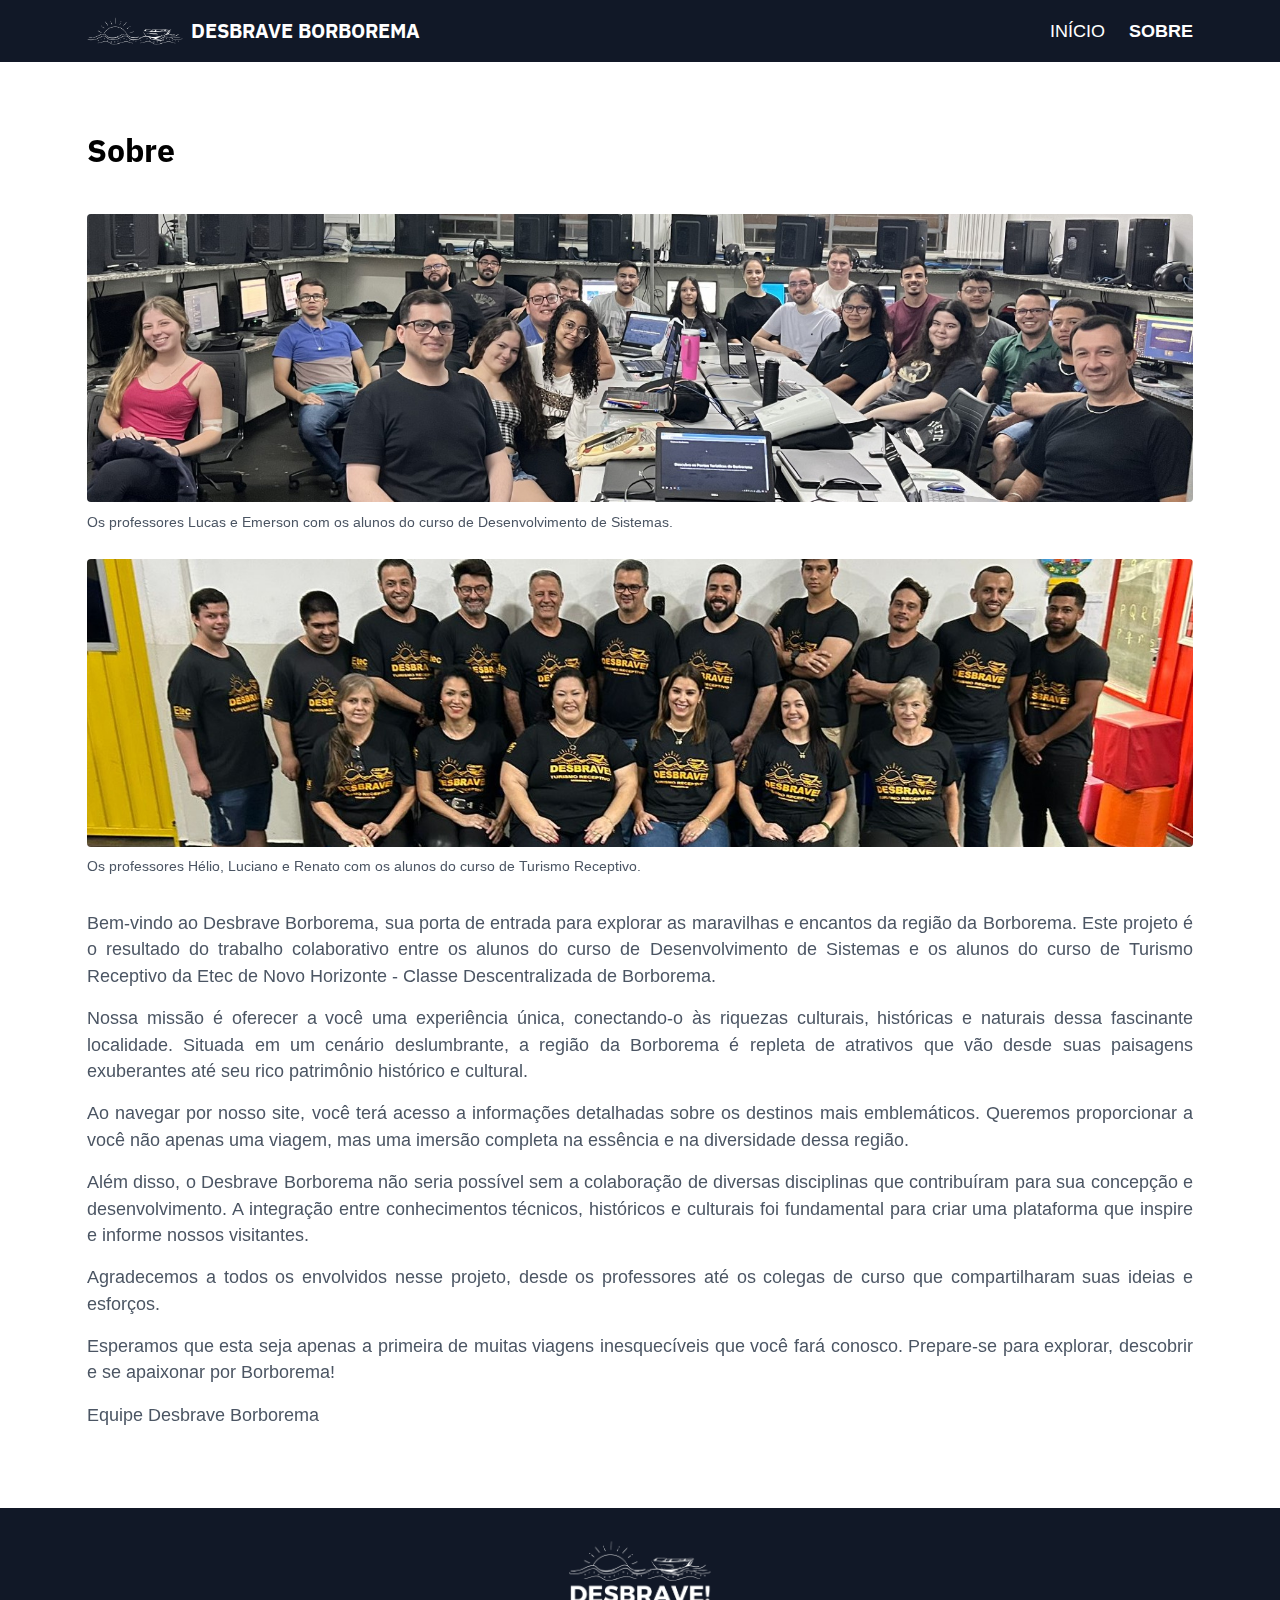
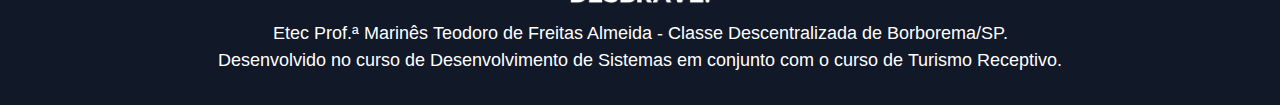
<file: sobre.html>
<!DOCTYPE html>
<html lang="pt-br">

<head>
    <meta charset="UTF-8">
    <meta name="viewport" content="width=device-width, initial-scale=1" />

    <!-- Google tag (gtag.js) -->
    <script async src="https://www.googletagmanager.com/gtag/js?id=G-XNPGBX7PY0"></script>
    <script>
        window.dataLayer = window.dataLayer || [];
        function gtag() { dataLayer.push(arguments); }
        gtag('js', new Date());

        gtag('config', 'G-XNPGBX7PY0');
    </script>

    <link rel="preconnect" href="https://fonts.googleapis.com">
    <link rel="preconnect" href="https://fonts.gstatic.com" crossorigin>
    <link
        href="https://fonts.googleapis.com/css2?family=IBM+Plex+Sans:ital,wght@0,100;0,200;0,300;0,400;0,500;0,600;0,700;1,100;1,200;1,300;1,400;1,500;1,600;1,700&display=swap"
        rel="stylesheet">
    <link href="https://fonts.googleapis.com/css2?family=Arimo:ital,wght@0,400..700;1,400..700&display=swap"
        rel="stylesheet">

    <link href="https://unpkg.com/aos@2.3.1/dist/aos.css" rel="stylesheet">
    <script src="https://unpkg.com/aos@2.3.1/dist/aos.js"></script>

    <link rel="icon" href="./favicon.png">
    <link rel="stylesheet" href="estilos.css">
    <title>Desbrave Borborema - Sobre</title>
</head>

<body>
    <header>
        <div class="box-container">
            <div>
                <a href="/">
                    <img id="isotipo" src="./isotipo.png" alt="Isotipo Desbrave Borborema">
                    <h1>Desbrave Borborema</h1>
                </a>
            </div>
            <nav>
                <a href="/">Início</a>
                <a href="#" class="ativo">Sobre</a>
            </nav>
        </div>
    </header>
    <main class="box-container sobre">
        <div data-aos="fade-up" data-aos-delay="250">
            <h2>Sobre</h2>
            <section>
                <article class="ponto-turistico ponto-turistico-detalhado">
                    <div class="sobre-imagens">
                        <img src="./imagens/alunos.jpg" alt="Alunos Desenvolvimento de Sistemas" data-aos="flip-right"
                            data-aos-delay="250">
                        <span>Os professores Lucas e Emerson com os alunos do curso de Desenvolvimento de
                            Sistemas.</span>
                        <img src="./imagens/turismo.jpg" alt="Alunos Turismo" data-aos="flip-left" data-aos-delay="250">
                        <span>Os professores Hélio, Luciano e Renato com os alunos do curso de Turismo Receptivo.</span>
                    </div>
                    <div>
                        <p>Bem-vindo ao Desbrave Borborema, sua porta de entrada para explorar as maravilhas e encantos
                            da
                            região da Borborema. Este projeto é o resultado do trabalho colaborativo entre os alunos do
                            curso de Desenvolvimento de Sistemas e os alunos do curso de Turismo Receptivo da Etec de
                            Novo Horizonte - Classe Descentralizada de Borborema.</p>
                        <p>Nossa missão é oferecer a você uma experiência única, conectando-o às riquezas culturais,
                            históricas e naturais dessa fascinante localidade. Situada em um cenário deslumbrante, a
                            região
                            da Borborema é repleta de atrativos que vão desde suas paisagens exuberantes até seu rico
                            patrimônio histórico e cultural.</p>
                        <p>Ao navegar por nosso site, você terá acesso a informações detalhadas sobre os destinos mais
                            emblemáticos. Queremos proporcionar a você não apenas uma viagem, mas uma imersão completa
                            na essência e na
                            diversidade dessa região.</p>
                        <p>Além disso, o Desbrave Borborema não seria possível sem a colaboração de diversas disciplinas
                            que
                            contribuíram para sua concepção e desenvolvimento. A integração entre conhecimentos
                            técnicos,
                            históricos e culturais foi fundamental para criar uma plataforma que inspire e informe
                            nossos
                            visitantes.</p>
                        <p>Agradecemos a todos os envolvidos nesse projeto, desde os professores até os colegas de curso
                            que
                            compartilharam suas ideias e esforços. </p>
                        <p>Esperamos que esta seja apenas a primeira de muitas viagens inesquecíveis que você
                            fará conosco. Prepare-se para explorar, descobrir e se apaixonar por Borborema!</p>
                        <p>Equipe Desbrave Borborema</p>
                    </div>
                </article>
            </section>
        </div>
    </main>
    <footer>
        <div class="box-container">
            <a href="#">
                <img id="logotipo" src="../logotipo.png" alt="Logotipo Desbrave Borborema">
            </a>
            <p>Etec Prof.ª Marinês Teodoro de Freitas Almeida - Classe Descentralizada de Borborema/SP.</p>
            <p>Desenvolvido no curso de Desenvolvimento de Sistemas em conjunto com o curso de Turismo Receptivo.</p>
        </div>
    </footer>
</body>

<script>
    AOS.init();
</script>

</html>
</file>
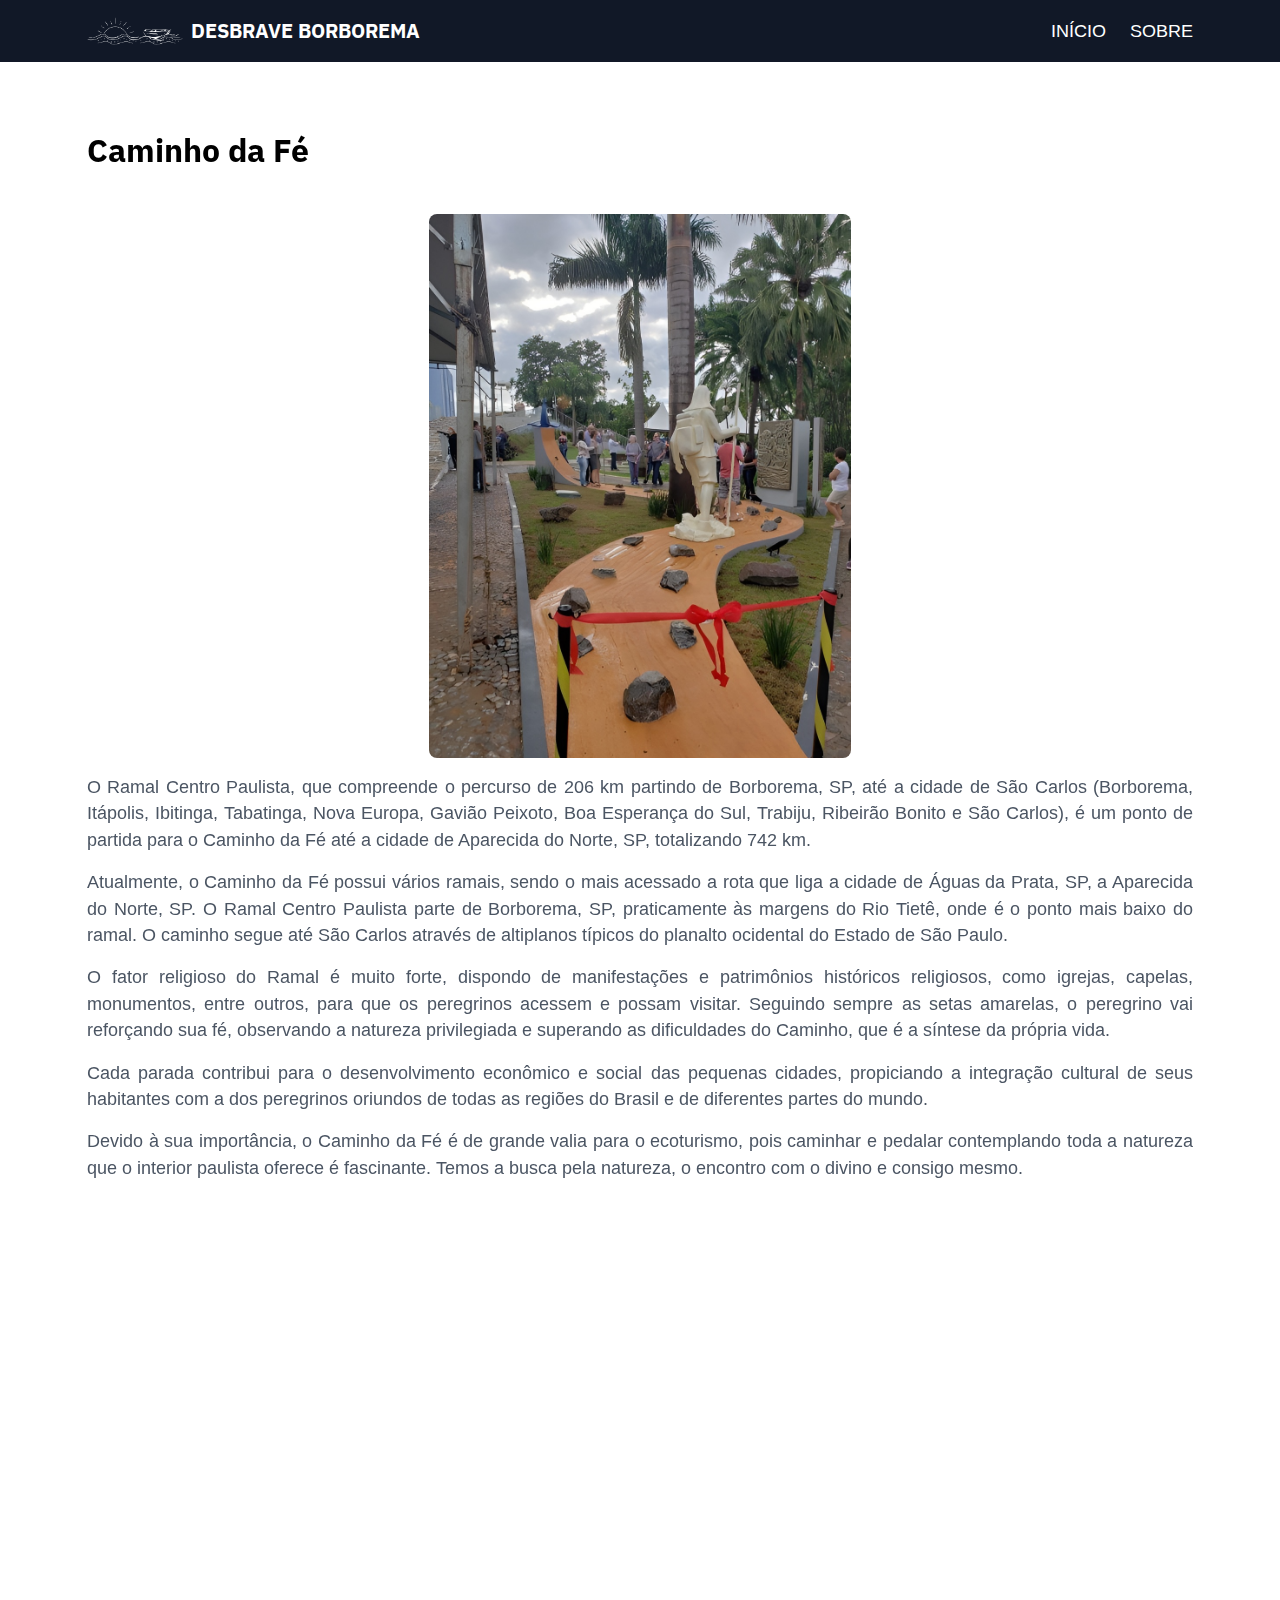
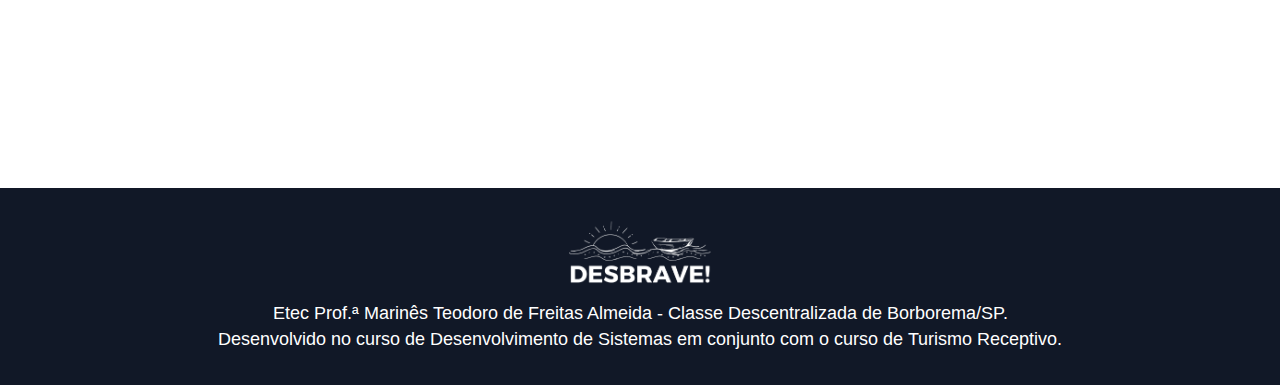
<file: pontos-turisticos/caminho-da-fe.html>
<!DOCTYPE html>
<html lang="pt-br">

<head>
    <meta charset="UTF-8">
    <meta name="viewport" content="width=device-width, initial-scale=1" />

    <!-- Google tag (gtag.js) -->
    <script async src="https://www.googletagmanager.com/gtag/js?id=G-XNPGBX7PY0"></script>
    <script>
        window.dataLayer = window.dataLayer || [];
        function gtag() { dataLayer.push(arguments); }
        gtag('js', new Date());

        gtag('config', 'G-XNPGBX7PY0');
    </script>

    <link rel="preconnect" href="https://fonts.googleapis.com">
    <link rel="preconnect" href="https://fonts.gstatic.com" crossorigin>
    <link
        href="https://fonts.googleapis.com/css2?family=IBM+Plex+Sans:ital,wght@0,100;0,200;0,300;0,400;0,500;0,600;0,700;1,100;1,200;1,300;1,400;1,500;1,600;1,700&display=swap"
        rel="stylesheet">
    <link href="https://fonts.googleapis.com/css2?family=Arimo:ital,wght@0,400..700;1,400..700&display=swap"
        rel="stylesheet">

    <link href="https://unpkg.com/aos@2.3.1/dist/aos.css" rel="stylesheet">
    <script src="https://unpkg.com/aos@2.3.1/dist/aos.js"></script>

    <link rel="icon" href="../favicon.png">
    <link rel="stylesheet" href="../estilos.css">
    <title>Desbrave Borborema - Caminho da Fé</title>
</head>

<body>
    <header>
        <div class="box-container">
            <div>
                <a href="/">
                    <img id="isotipo" src="../isotipo.png" alt="Isotipo Desbrave Borborema">
                    <h1>Desbrave Borborema</h1>
                </a>
            </div>
            <nav>
                <a href="/">Início</a>
                <a href="/sobre.html">Sobre</a>
            </nav>
        </div>
    </header>
    <main class="box-container sobre">
        <div data-aos="fade-up" data-aos-delay="250">
            <h2>Caminho da Fé</h2>
            <section>
                <article class="ponto-turistico ponto-turistico-detalhado">
                    <picture>
                        <img src="../imagens/pontos-turisticos/caminho-da-fe.jpg" alt="Caminho da Fé"
                            data-aos="zoom-out-up" data-aos-delay="250">
                    </picture>

                    <div>
                        <p>O Ramal Centro Paulista, que compreende o percurso de 206 km partindo de Borborema, SP, até a
                            cidade de São Carlos (Borborema, Itápolis, Ibitinga, Tabatinga, Nova Europa, Gavião Peixoto,
                            Boa
                            Esperança do Sul, Trabiju, Ribeirão Bonito e São Carlos), é um ponto de partida para o
                            Caminho
                            da Fé até a cidade de Aparecida do Norte, SP, totalizando 742 km.</p>
                        <p>Atualmente, o Caminho da Fé possui vários ramais, sendo o mais acessado a rota que liga a
                            cidade
                            de Águas da Prata, SP, a Aparecida do Norte, SP. O Ramal Centro Paulista parte de Borborema,
                            SP,
                            praticamente às margens do Rio Tietê, onde é o ponto mais baixo do ramal. O caminho segue
                            até
                            São Carlos através de altiplanos típicos do planalto ocidental do Estado de São Paulo.</p>
                        <p>O fator religioso do Ramal é muito forte, dispondo de manifestações e patrimônios históricos
                            religiosos, como igrejas, capelas, monumentos, entre outros, para que os peregrinos acessem
                            e
                            possam visitar. Seguindo sempre as setas amarelas, o peregrino vai reforçando sua fé,
                            observando
                            a natureza privilegiada e superando as dificuldades do Caminho, que é a síntese da própria
                            vida.
                        </p>
                        <p>Cada parada contribui para o desenvolvimento econômico e social das pequenas cidades,
                            propiciando
                            a integração cultural de seus habitantes com a dos peregrinos oriundos de todas as regiões
                            do
                            Brasil e de diferentes partes do mundo.</p>
                        <p>Devido à sua importância, o Caminho da Fé é de grande valia para o ecoturismo, pois caminhar
                            e
                            pedalar contemplando toda a natureza que o interior paulista oferece é fascinante. Temos a
                            busca
                            pela natureza, o encontro com o divino e consigo mesmo.</p>
                    </div>
                </article>
            </section>
        </div>

        <div data-aos="fade-up" data-aos-delay="250">
            <h2>
                Visite o Local
            </h2>
            <section>
                <iframe
                    class="mapa"
                    src="https://www.google.com/maps/embed?pb=!1m18!1m12!1m3!1d463.63997337336457!2d-49.07506909724574!3d-21.62025543418361!2m3!1f0!2f0!3f0!3m2!1i1024!2i768!4f13.1!3m3!1m2!1s0x94bee9ae24f890bf%3A0xb13539067510d04e!2sMonumento%20do%20Peregrino%20do%20Caminho%20da%20F%C3%A9.!5e0!3m2!1spt-BR!2sbr!4v1718384441497!5m2!1spt-BR!2sbr"
                    allowfullscreen="" referrerpolicy="no-referrer-when-downgrade"></iframe>
            </section>
        </div>
    </main>
    <footer>
        <div class="box-container">
            <a href="#">
                <img id="logotipo" src="../logotipo.png" alt="Logotipo Desbrave Borborema">
            </a>
            <p>Etec Prof.ª Marinês Teodoro de Freitas Almeida - Classe Descentralizada de Borborema/SP.</p>
            <p>Desenvolvido no curso de Desenvolvimento de Sistemas em conjunto com o curso de Turismo Receptivo.</p>
        </div>
    </footer>
</body>

<script>
    AOS.init();
</script>

</html>
</file>
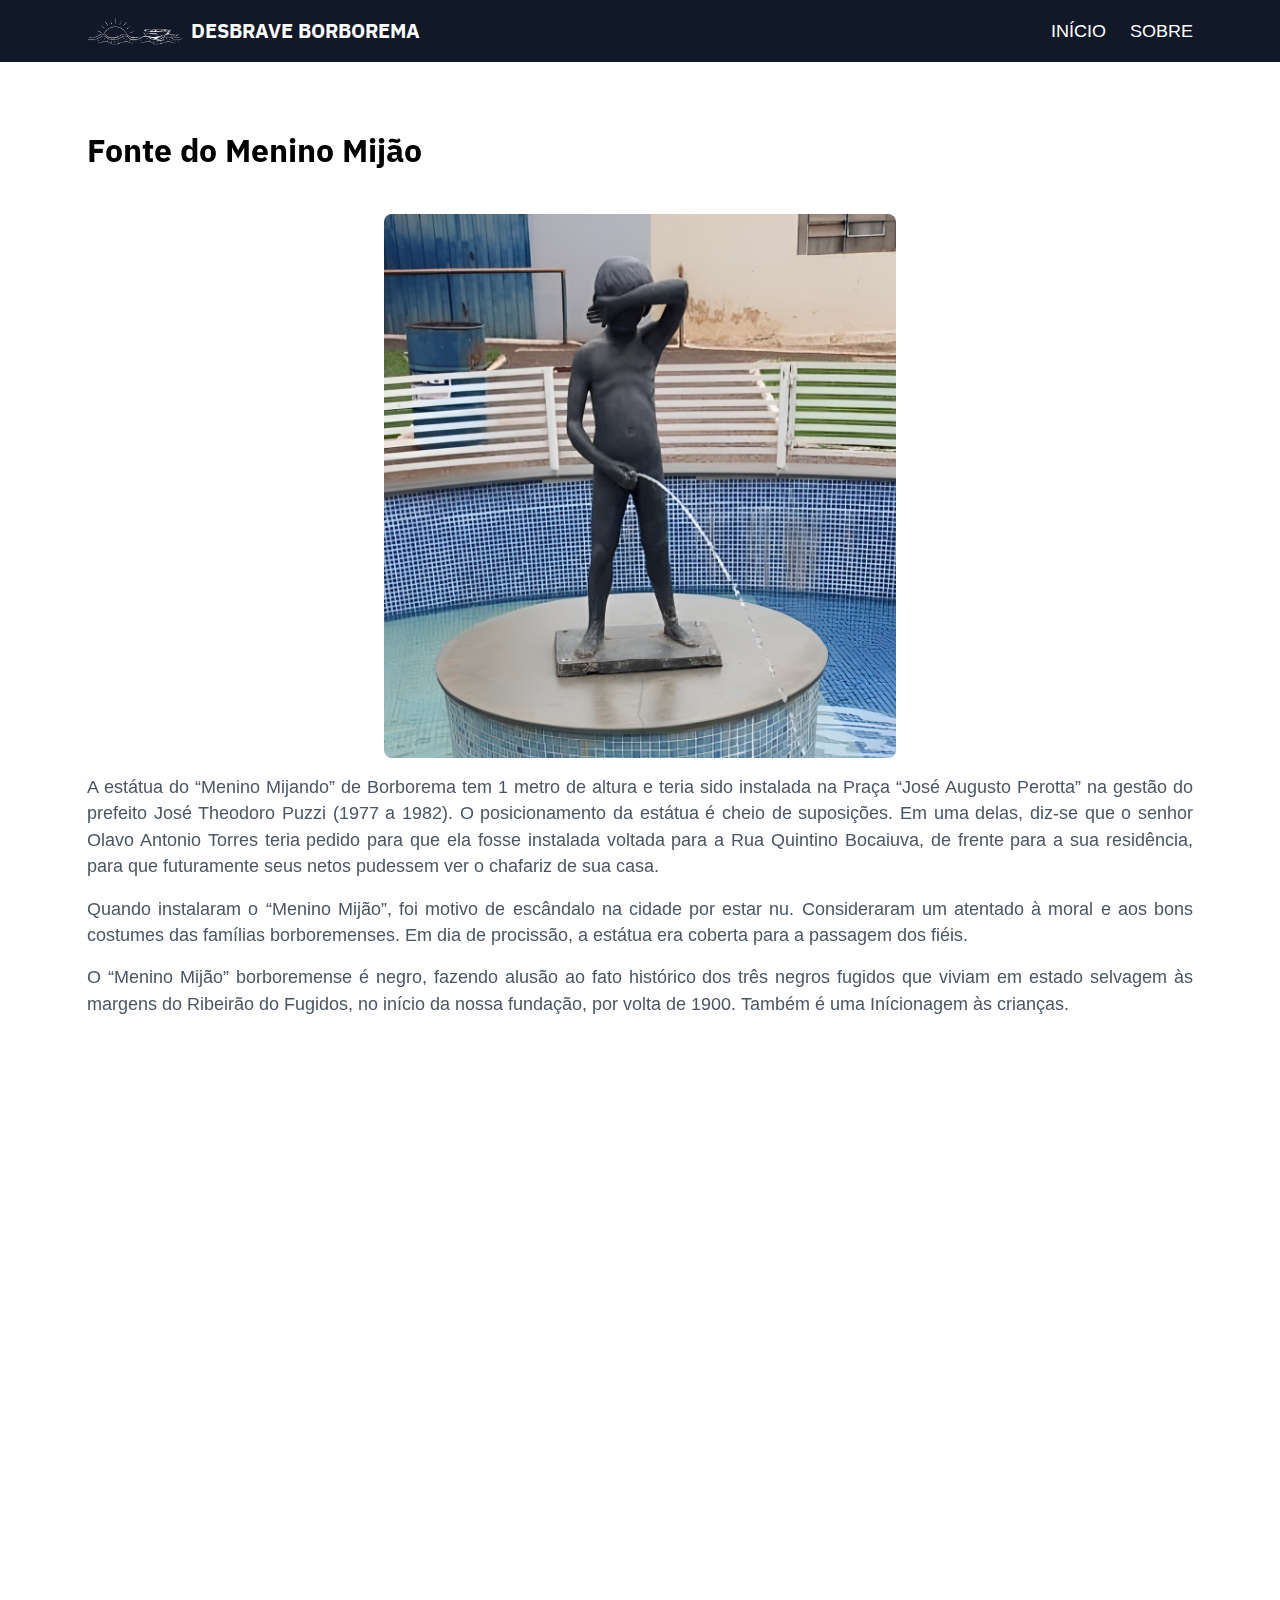
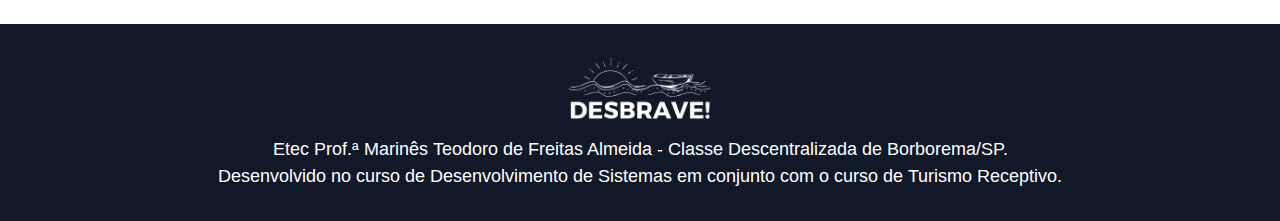
<file: pontos-turisticos/fonte-do-menino-mijao.html>
<!DOCTYPE html>
<html lang="pt-br">

<head>
    <meta charset="UTF-8">
    <meta name="viewport" content="width=device-width, initial-scale=1" />

    <!-- Google tag (gtag.js) -->
    <script async src="https://www.googletagmanager.com/gtag/js?id=G-XNPGBX7PY0"></script>
    <script>
        window.dataLayer = window.dataLayer || [];
        function gtag() { dataLayer.push(arguments); }
        gtag('js', new Date());

        gtag('config', 'G-XNPGBX7PY0');
    </script>

    <link rel="preconnect" href="https://fonts.googleapis.com">
    <link rel="preconnect" href="https://fonts.gstatic.com" crossorigin>
    <link
        href="https://fonts.googleapis.com/css2?family=IBM+Plex+Sans:ital,wght@0,100;0,200;0,300;0,400;0,500;0,600;0,700;1,100;1,200;1,300;1,400;1,500;1,600;1,700&display=swap"
        rel="stylesheet">
    <link href="https://fonts.googleapis.com/css2?family=Arimo:ital,wght@0,400..700;1,400..700&display=swap"
        rel="stylesheet">

    <link href="https://unpkg.com/aos@2.3.1/dist/aos.css" rel="stylesheet">
    <script src="https://unpkg.com/aos@2.3.1/dist/aos.js"></script>

    <link rel="icon" href="../favicon.png">
    <link rel="stylesheet" href="../estilos.css">
    <title>Desbrave Borborema - Fonte do Menino Mijão</title>
</head>

<body>
    <header>
        <div class="box-container">
            <div>
                <a href="/">
                    <img id="isotipo" src="../isotipo.png" alt="Isotipo Desbrave Borborema">
                    <h1>Desbrave Borborema</h1>
                </a>
            </div>
            <nav>
                <a href="/">Início</a>
                <a href="/sobre.html">Sobre</a>
            </nav>
        </div>
    </header>
    <main class="box-container sobre">
        <div data-aos="fade-up" data-aos-delay="250">
            <h2>Fonte do Menino Mijão</h2>
            <section>
                <article class="ponto-turistico ponto-turistico-detalhado">
                    <picture>
                        <img src="../imagens/pontos-turisticos/fonte-do-menino-mijao.jpg" alt="Fonte do Menino Mijão"
                            data-aos="zoom-out-up" data-aos-delay="250">
                    </picture>

                    <div>
                        <p>A estátua do “Menino Mijando” de Borborema tem 1 metro de altura e teria sido instalada na
                            Praça
                            “José Augusto Perotta” na gestão do prefeito José Theodoro Puzzi (1977 a 1982). O
                            posicionamento
                            da estátua é cheio de suposições. Em uma delas, diz-se que o senhor Olavo Antonio Torres
                            teria
                            pedido para que ela fosse instalada voltada para a Rua Quintino Bocaiuva, de frente para a
                            sua
                            residência, para que futuramente seus netos pudessem ver o chafariz de sua casa.</p>
                        <p>Quando instalaram o “Menino Mijão”, foi motivo de escândalo na cidade por estar nu.
                            Consideraram
                            um atentado à moral e aos bons costumes das famílias borboremenses. Em dia de procissão, a
                            estátua era coberta para a passagem dos fiéis.</p>
                        <p>O “Menino Mijão” borboremense é negro, fazendo alusão ao fato histórico dos três negros
                            fugidos
                            que viviam em estado selvagem às margens do Ribeirão do Fugidos, no início da nossa
                            fundação,
                            por volta de 1900. Também é uma Inícionagem às crianças.</p>
                    </div>
                </article>
            </section>
        </div>

        <div data-aos="fade-up" data-aos-delay="250">
            <h2>
                Visite o Local
            </h2>
            <section>
                <iframe
                    class="mapa"
                    src="https://www.google.com/maps/embed?pb=!1m18!1m12!1m3!1d368.42910020465376!2d-49.074801125375714!3d-21.62118292520662!2m3!1f0!2f0!3f0!3m2!1i1024!2i768!4f13.1!3m3!1m2!1s0x94bee9da92568363%3A0xe77f2c37277d794!2sFonte%20do%20Menino!5e0!3m2!1spt-BR!2sbr!4v1718383853791!5m2!1spt-BR!2sbr"
                    allowfullscreen="" referrerpolicy="no-referrer-when-downgrade"></iframe>
            </section>
        </div>
    </main>
    <footer>
        <div class="box-container">
            <a href="#">
                <img id="logotipo" src="../logotipo.png" alt="Logotipo Desbrave Borborema">
            </a>
            <p>Etec Prof.ª Marinês Teodoro de Freitas Almeida - Classe Descentralizada de Borborema/SP.</p>
            <p>Desenvolvido no curso de Desenvolvimento de Sistemas em conjunto com o curso de Turismo Receptivo.</p>
        </div>
    </footer>
</body>

<script>
    AOS.init();
</script>

</html>
</file>
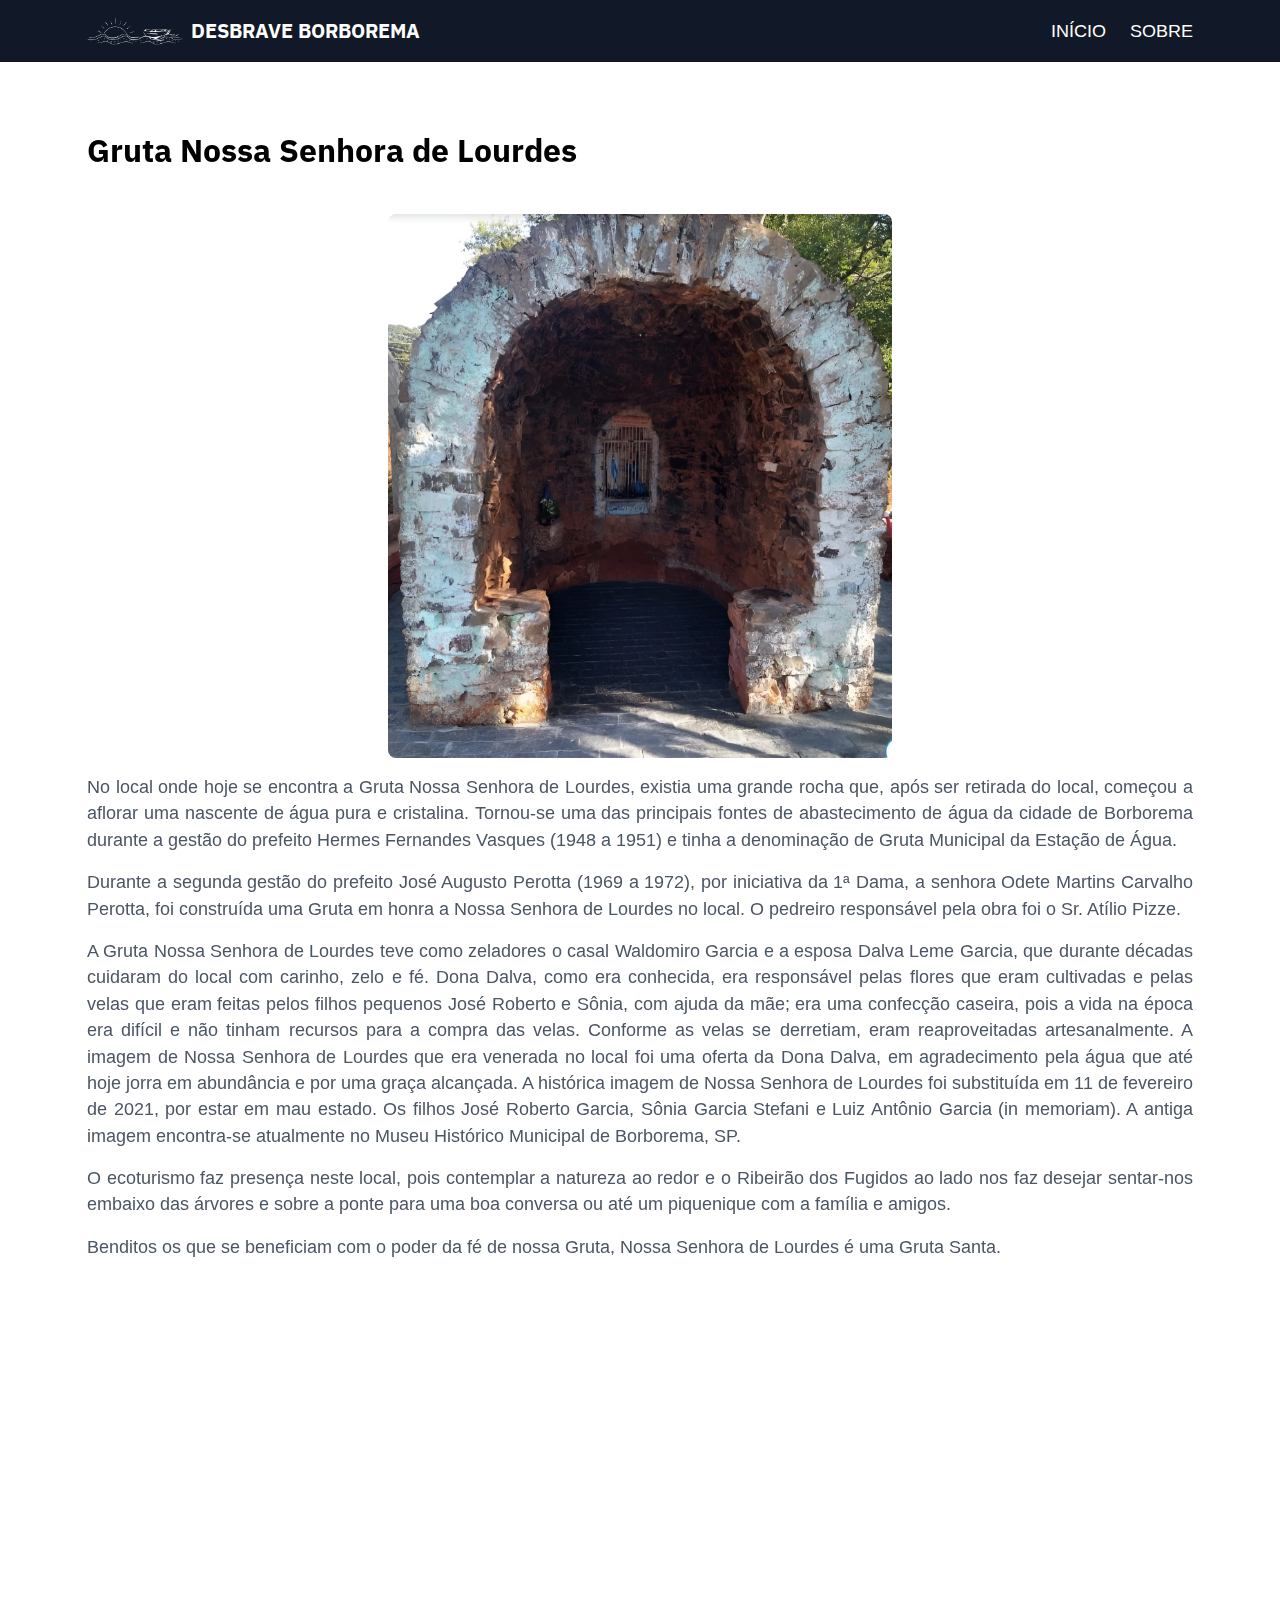
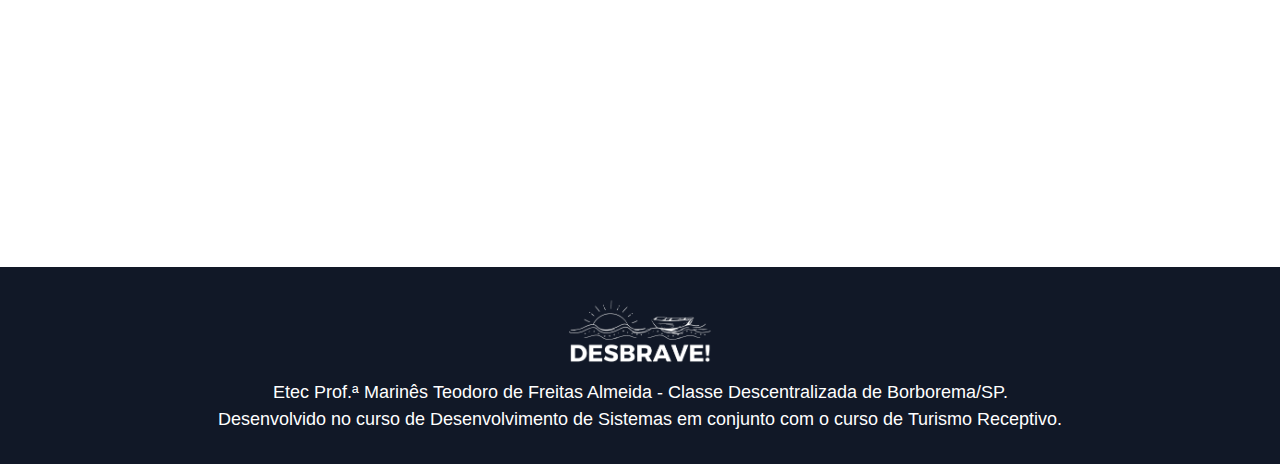
<file: pontos-turisticos/gruta-nossa-senhora-de-lourdes.html>
<!DOCTYPE html>
<html lang="pt-br">

<head>
    <meta charset="UTF-8">
    <meta name="viewport" content="width=device-width, initial-scale=1" />

    <!-- Google tag (gtag.js) -->
    <script async src="https://www.googletagmanager.com/gtag/js?id=G-XNPGBX7PY0"></script>
    <script>
        window.dataLayer = window.dataLayer || [];
        function gtag() { dataLayer.push(arguments); }
        gtag('js', new Date());

        gtag('config', 'G-XNPGBX7PY0');
    </script>

    <link rel="preconnect" href="https://fonts.googleapis.com">
    <link rel="preconnect" href="https://fonts.gstatic.com" crossorigin>
    <link
        href="https://fonts.googleapis.com/css2?family=IBM+Plex+Sans:ital,wght@0,100;0,200;0,300;0,400;0,500;0,600;0,700;1,100;1,200;1,300;1,400;1,500;1,600;1,700&display=swap"
        rel="stylesheet">
    <link href="https://fonts.googleapis.com/css2?family=Arimo:ital,wght@0,400..700;1,400..700&display=swap"
        rel="stylesheet">

    <link href="https://unpkg.com/aos@2.3.1/dist/aos.css" rel="stylesheet">
    <script src="https://unpkg.com/aos@2.3.1/dist/aos.js"></script>

    <link rel="icon" href="../favicon.png">
    <link rel="stylesheet" href="../estilos.css">
    <title>Desbrave Borborema - Gruta Nossa Senhora de Lourdes</title>
</head>

<body>
    <header>
        <div class="box-container">
            <div>
                <a href="/">
                    <img id="isotipo" src="../isotipo.png" alt="Isotipo Desbrave Borborema">
                    <h1>Desbrave Borborema</h1>
                </a>
            </div>
            <nav>
                <a href="/">Início</a>
                <a href="/sobre.html">Sobre</a>
            </nav>
        </div>
    </header>
    <main class="box-container sobre">
        <div data-aos="fade-up" data-aos-delay="250">
            <h2>Gruta Nossa Senhora de Lourdes</h2>
            <section>
                <article class="ponto-turistico ponto-turistico-detalhado">
                    <picture>
                        <img src="../imagens/pontos-turisticos/gruta-nossa-senhora-de-lourdes.jpg"
                            alt="Gruta Nossa Senhora de Lourdes" data-aos="zoom-out-up" data-aos-delay="250">
                    </picture>

                    <div>
                        <p>No local onde hoje se encontra a Gruta Nossa Senhora de Lourdes, existia uma grande rocha
                            que,
                            após ser retirada do local, começou a aflorar uma nascente de água pura e cristalina.
                            Tornou-se
                            uma das principais fontes de abastecimento de água da cidade de Borborema durante a gestão
                            do
                            prefeito Hermes Fernandes Vasques (1948 a 1951) e tinha a denominação de Gruta Municipal da
                            Estação de Água.</p>
                        <p>Durante a segunda gestão do prefeito José Augusto Perotta (1969 a 1972), por iniciativa da 1ª
                            Dama, a senhora Odete Martins Carvalho Perotta, foi construída uma Gruta em honra a Nossa
                            Senhora de Lourdes no local. O pedreiro responsável pela obra foi o Sr. Atílio Pizze.</p>
                        <p>A Gruta Nossa Senhora de Lourdes teve como zeladores o casal Waldomiro Garcia e a esposa
                            Dalva
                            Leme Garcia, que durante décadas cuidaram do local com carinho, zelo e fé. Dona Dalva, como
                            era
                            conhecida, era responsável pelas flores que eram cultivadas e pelas velas que eram feitas
                            pelos
                            filhos pequenos José Roberto e Sônia, com ajuda da mãe; era uma confecção caseira, pois a
                            vida
                            na época era difícil e não tinham recursos para a compra das velas. Conforme as velas se
                            derretiam, eram reaproveitadas artesanalmente. A imagem de Nossa Senhora de Lourdes que era
                            venerada no local foi uma oferta da Dona Dalva, em agradecimento pela água que até hoje
                            jorra em
                            abundância e por uma graça alcançada. A histórica imagem de Nossa Senhora de Lourdes foi
                            substituída em 11 de fevereiro de 2021, por estar em mau estado. Os filhos José Roberto
                            Garcia,
                            Sônia Garcia Stefani e Luiz Antônio Garcia (in memoriam). A antiga imagem encontra-se
                            atualmente
                            no Museu Histórico Municipal de Borborema, SP.</p>
                        <p>O ecoturismo faz presença neste local, pois contemplar a natureza ao redor e o Ribeirão dos
                            Fugidos ao lado nos faz desejar sentar-nos embaixo das árvores e sobre a ponte para uma boa
                            conversa ou até um piquenique com a família e amigos.</p>
                        <p>Benditos os que se beneficiam com o poder da fé de nossa Gruta, Nossa Senhora de Lourdes é
                            uma
                            Gruta Santa.</p>
                    </div>
                </article>
            </section>
        </div>

        <div data-aos="fade-up" data-aos-delay="250">
            <h2>
                Visite o Local
            </h2>
            <section>
                <iframe
                    class="mapa"
                    src="https://www.google.com/maps/embed?pb=!1m18!1m12!1m3!1d3759.744550434614!2d-49.18584667598031!3d-21.612545389570094!2m3!1f0!2f0!3f0!3m2!1i1024!2i768!4f13.1!3m3!1m2!1s0x94beedb81ca5aac5%3A0x2aaa069c37b0ddb1!2sGruta%20Nossa%20Senhora%20de%20Lourdes!5e0!3m2!1spt-BR!2sbr!4v1718383973002!5m2!1spt-BR!2sbr"
                    allowfullscreen="" referrerpolicy="no-referrer-when-downgrade"></iframe>
            </section>
        </div>
    </main>
    <footer>
        <div class="box-container">
            <a href="#">
                <img id="logotipo" src="../logotipo.png" alt="Logotipo Desbrave Borborema">
            </a>
            <p>Etec Prof.ª Marinês Teodoro de Freitas Almeida - Classe Descentralizada de Borborema/SP.</p>
            <p>Desenvolvido no curso de Desenvolvimento de Sistemas em conjunto com o curso de Turismo Receptivo.</p>
        </div>
    </footer>
</body>

<script>
    AOS.init();
</script>

</html>
</file>
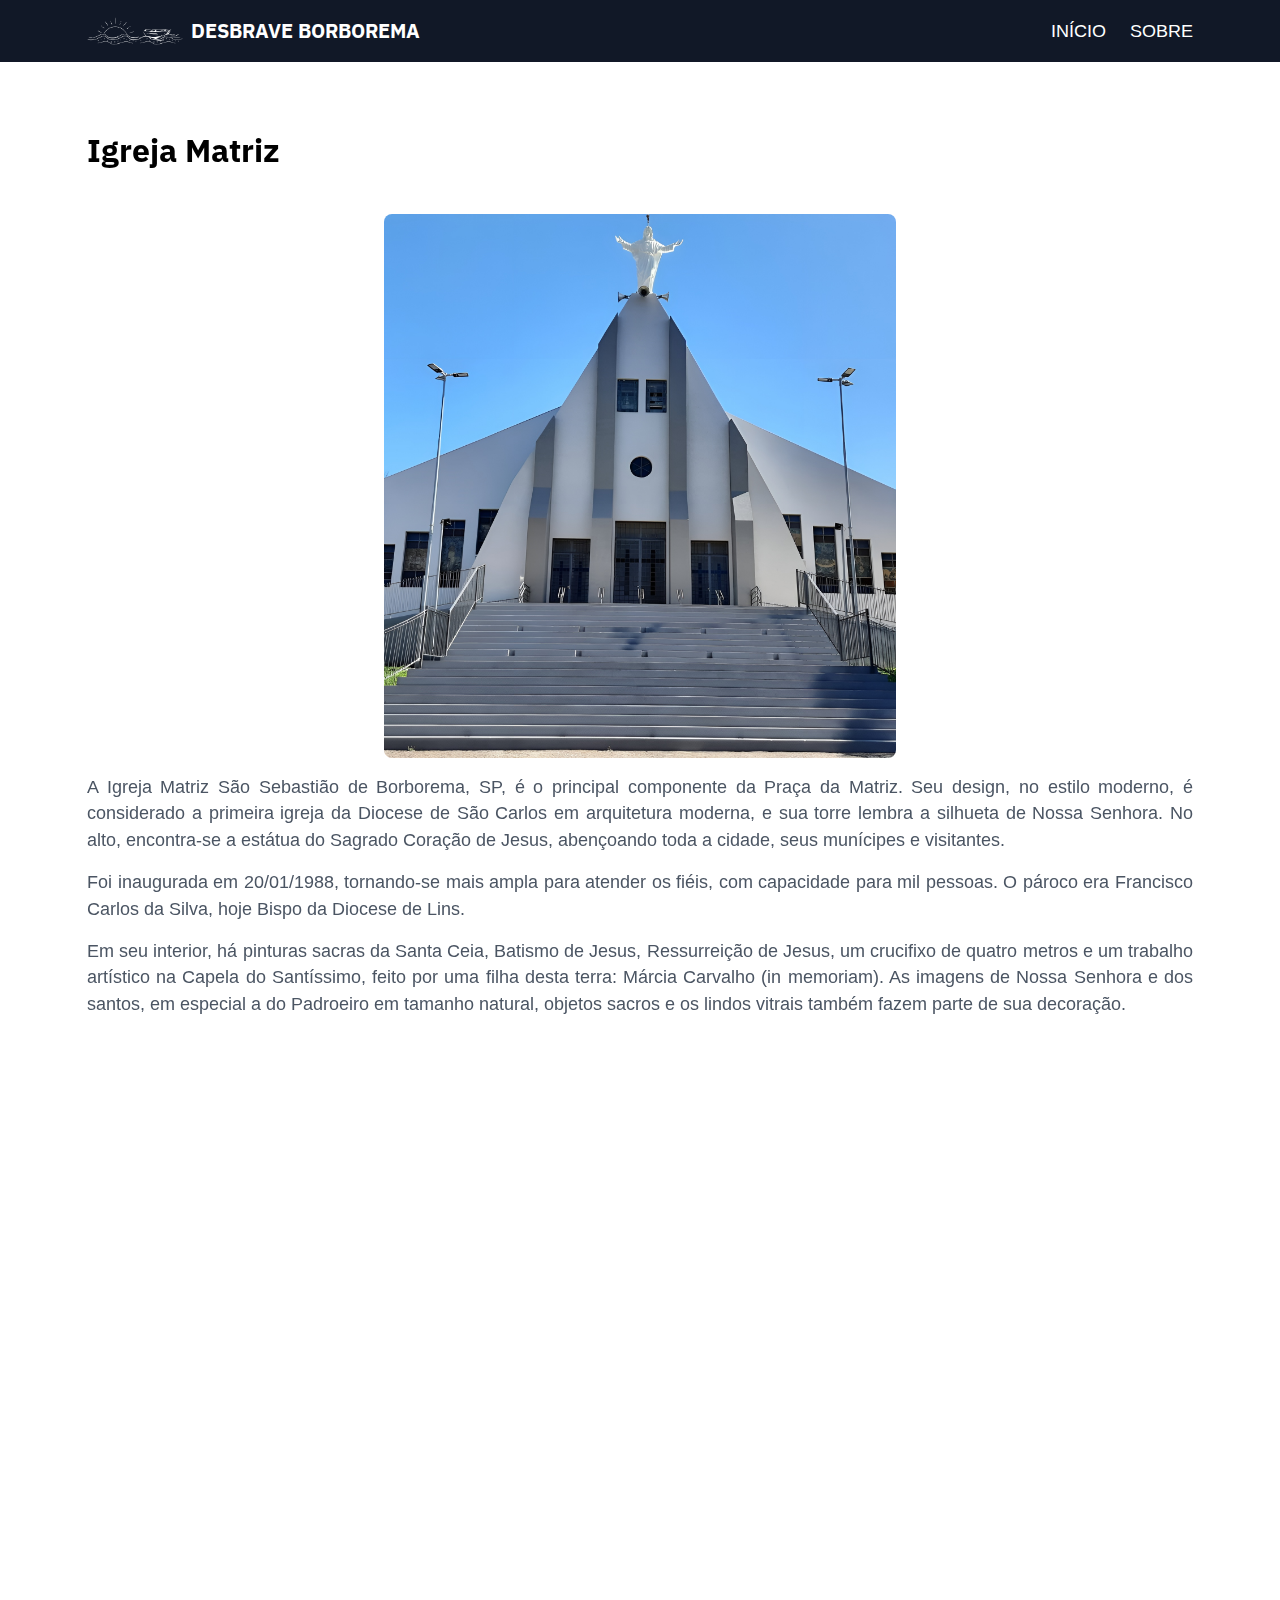
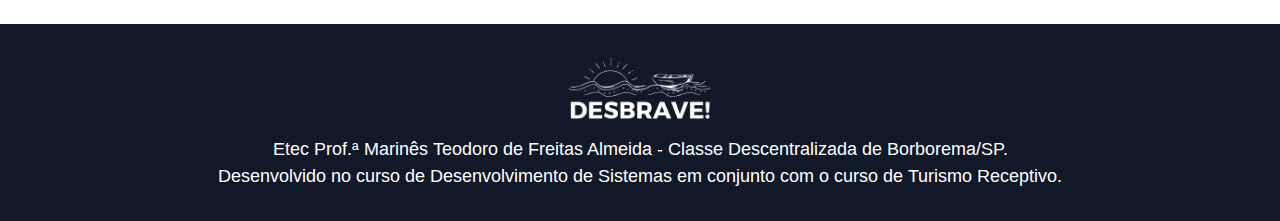
<file: pontos-turisticos/igreja-matriz.html>
<!DOCTYPE html>
<html lang="pt-br">

<head>
    <meta charset="UTF-8">
    <meta name="viewport" content="width=device-width, initial-scale=1" />

    <!-- Google tag (gtag.js) -->
    <script async src="https://www.googletagmanager.com/gtag/js?id=G-XNPGBX7PY0"></script>
    <script>
        window.dataLayer = window.dataLayer || [];
        function gtag() { dataLayer.push(arguments); }
        gtag('js', new Date());

        gtag('config', 'G-XNPGBX7PY0');
    </script>

    <link rel="preconnect" href="https://fonts.googleapis.com">
    <link rel="preconnect" href="https://fonts.gstatic.com" crossorigin>
    <link
        href="https://fonts.googleapis.com/css2?family=IBM+Plex+Sans:ital,wght@0,100;0,200;0,300;0,400;0,500;0,600;0,700;1,100;1,200;1,300;1,400;1,500;1,600;1,700&display=swap"
        rel="stylesheet">
    <link href="https://fonts.googleapis.com/css2?family=Arimo:ital,wght@0,400..700;1,400..700&display=swap"
        rel="stylesheet">

    <link href="https://unpkg.com/aos@2.3.1/dist/aos.css" rel="stylesheet">
    <script src="https://unpkg.com/aos@2.3.1/dist/aos.js"></script>

    <link rel="icon" href="../favicon.png">
    <link rel="stylesheet" href="../estilos.css">
    <title>Desbrave Borborema - Igreja Matriz</title>
</head>

<body>
    <header>
        <div class="box-container">
            <div>
                <a href="/">
                    <img id="isotipo" src="../isotipo.png" alt="Isotipo Desbrave Borborema">
                    <h1>Desbrave Borborema</h1>
                </a>
            </div>
            <nav>
                <a href="/">Início</a>
                <a href="/sobre.html">Sobre</a>
            </nav>
        </div>
    </header>
    <main class="box-container sobre">
        <div data-aos="fade-up" data-aos-delay="250">
            <h2>Igreja Matriz</h2>
            <section>
                <article class="ponto-turistico ponto-turistico-detalhado">
                    <picture>
                        <img src="../imagens/pontos-turisticos/igreja-matriz.jpg" alt="Igreja Matriz"
                            data-aos="zoom-out-up" data-aos-delay="250">
                    </picture>

                    <div>
                        <p>A Igreja Matriz São Sebastião de Borborema, SP, é o principal componente da Praça da Matriz.
                            Seu
                            design, no estilo moderno, é considerado a primeira igreja da Diocese de São Carlos em
                            arquitetura moderna, e sua torre lembra a silhueta de Nossa Senhora. No alto, encontra-se a
                            estátua do Sagrado Coração de Jesus, abençoando toda a cidade, seus munícipes e visitantes.
                        </p>
                        <p>Foi inaugurada em 20/01/1988, tornando-se mais ampla para atender os fiéis, com capacidade
                            para
                            mil pessoas. O pároco era Francisco Carlos da Silva, hoje Bispo da Diocese de Lins.</p>
                        <p>Em seu interior, há pinturas sacras da Santa Ceia, Batismo de Jesus, Ressurreição de Jesus,
                            um
                            crucifixo de quatro metros e um trabalho artístico na Capela do Santíssimo, feito por uma
                            filha
                            desta terra: Márcia Carvalho (in memoriam). As imagens de Nossa Senhora e dos santos, em
                            especial a do Padroeiro em tamanho natural, objetos sacros e os lindos vitrais também fazem
                            parte de sua decoração.</p>
                    </div>
                </article>
            </section>
        </div>

        <div data-aos="fade-up" data-aos-delay="250">
            <h2>
                Visite o Local
            </h2>
            <section>
                <iframe
                    class="mapa"
                    src="https://www.google.com/maps/embed?pb=!1m18!1m12!1m3!1d7418.031145999539!2d-49.07949810760082!3d-21.624316820712654!2m3!1f0!2f0!3f0!3m2!1i1024!2i768!4f13.1!3m3!1m2!1s0x94bee9af9d0b6eaf%3A0xc47c5334bbda2c6b!2sIgreja%20Matriz%20de%20S%C3%A3o%20Sebasti%C3%A3o!5e0!3m2!1spt-BR!2sbr!4v1718382931297!5m2!1spt-BR!2sbr"
                    allowfullscreen="" referrerpolicy="no-referrer-when-downgrade"></iframe>
            </section>
        </div>
    </main>
    <footer>
        <div class="box-container">
            <a href="#">
                <img id="logotipo" src="../logotipo.png" alt="Logotipo Desbrave Borborema">
            </a>
            <p>Etec Prof.ª Marinês Teodoro de Freitas Almeida - Classe Descentralizada de Borborema/SP.</p>
            <p>Desenvolvido no curso de Desenvolvimento de Sistemas em conjunto com o curso de Turismo Receptivo.</p>
        </div>
    </footer>
</body>

<script>
    AOS.init();
</script>

</html>
</file>
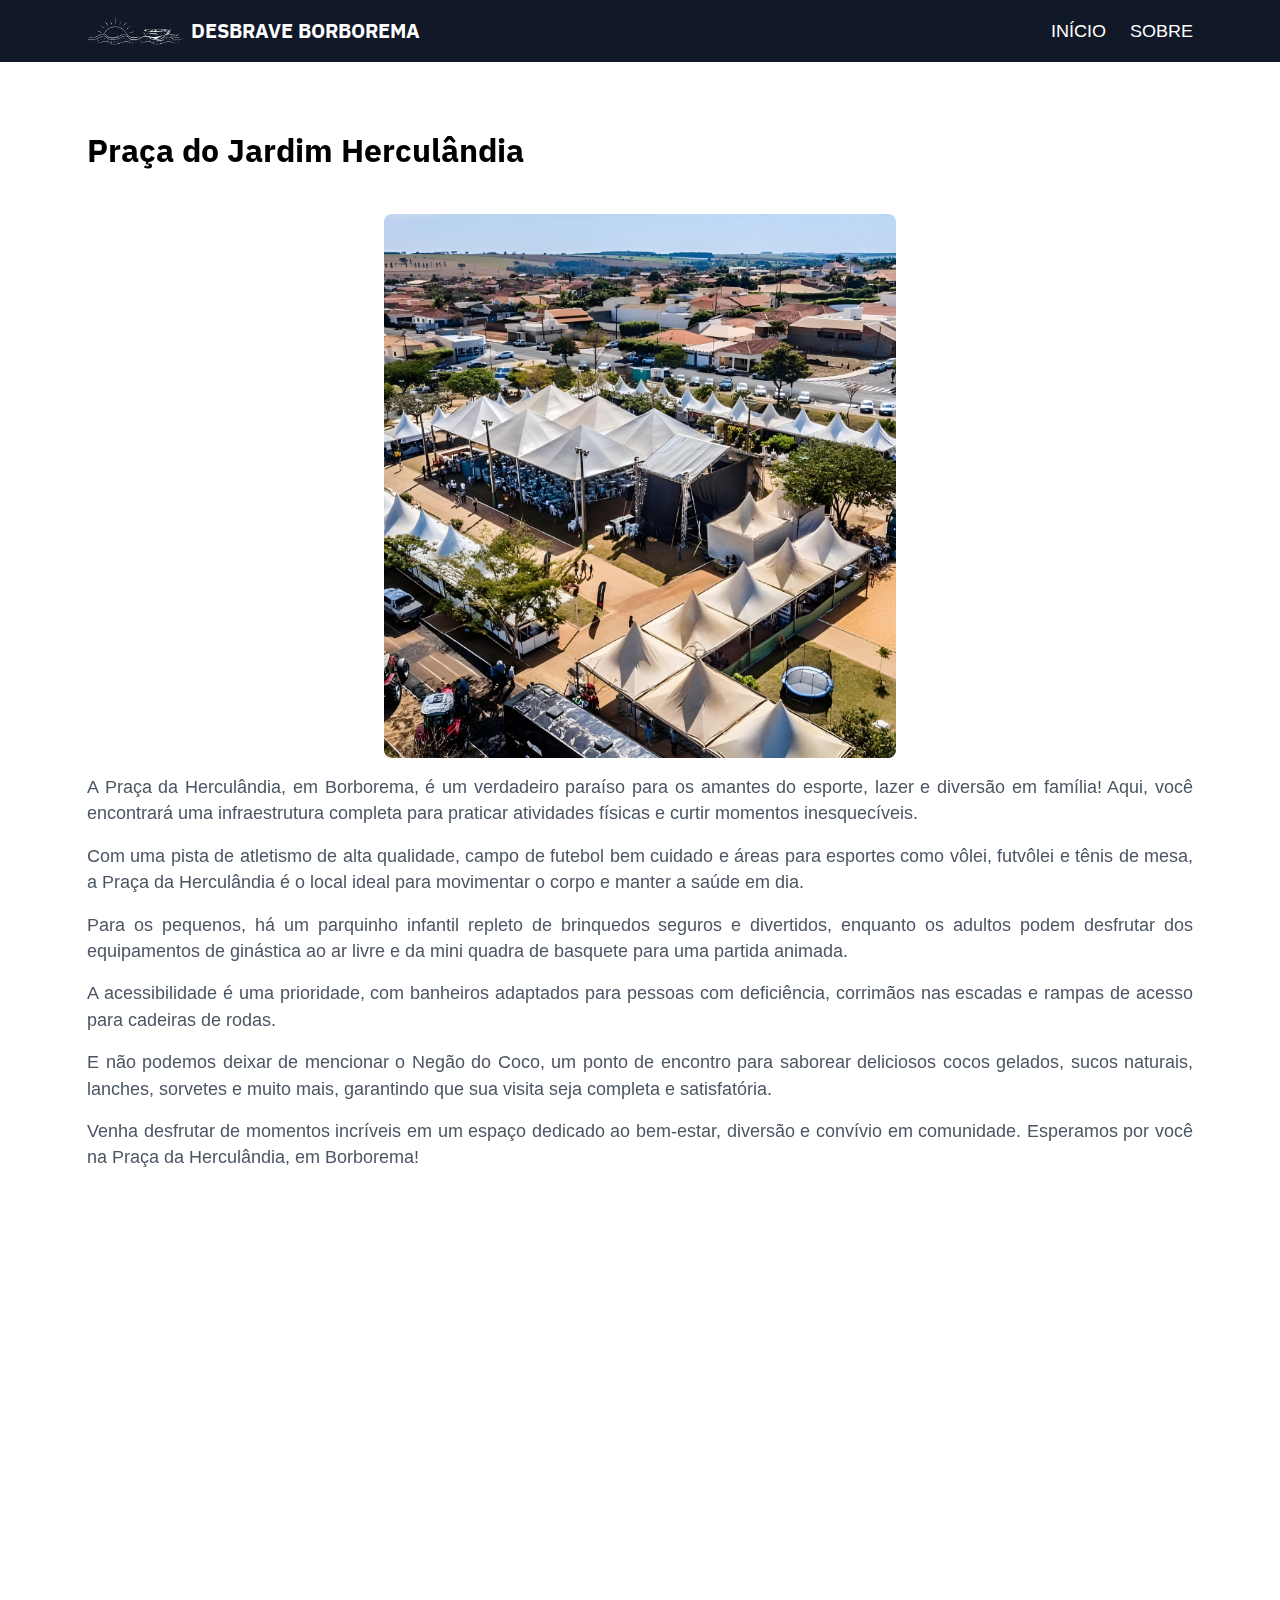
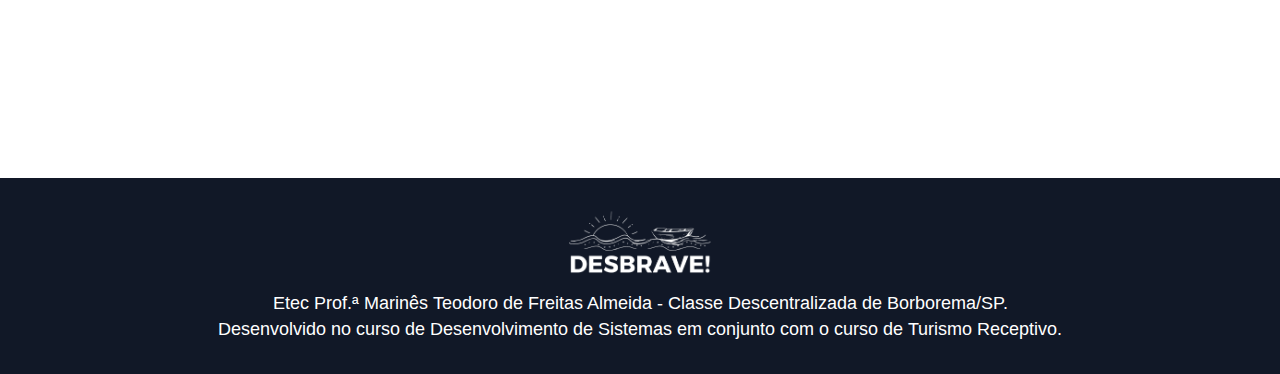
<file: pontos-turisticos/praca-do-jd-herculandia.html>
<!DOCTYPE html>
<html lang="pt-br">

<head>
    <meta charset="UTF-8">
    <meta name="viewport" content="width=device-width, initial-scale=1" />

    <!-- Google tag (gtag.js) -->
    <script async src="https://www.googletagmanager.com/gtag/js?id=G-XNPGBX7PY0"></script>
    <script>
        window.dataLayer = window.dataLayer || [];
        function gtag() { dataLayer.push(arguments); }
        gtag('js', new Date());

        gtag('config', 'G-XNPGBX7PY0');
    </script>

    <link rel="preconnect" href="https://fonts.googleapis.com">
    <link rel="preconnect" href="https://fonts.gstatic.com" crossorigin>
    <link
        href="https://fonts.googleapis.com/css2?family=IBM+Plex+Sans:ital,wght@0,100;0,200;0,300;0,400;0,500;0,600;0,700;1,100;1,200;1,300;1,400;1,500;1,600;1,700&display=swap"
        rel="stylesheet">
    <link href="https://fonts.googleapis.com/css2?family=Arimo:ital,wght@0,400..700;1,400..700&display=swap"
        rel="stylesheet">

    <link href="https://unpkg.com/aos@2.3.1/dist/aos.css" rel="stylesheet">
    <script src="https://unpkg.com/aos@2.3.1/dist/aos.js"></script>

    <link rel="icon" href="../favicon.png">
    <link rel="stylesheet" href="../estilos.css">
    <title>Desbrave Borborema - Praça do Jardim Herculândia</title>
</head>

<body>
    <header>
        <div class="box-container">
            <div>
                <a href="/">
                    <img id="isotipo" src="../isotipo.png" alt="Isotipo Desbrave Borborema">
                    <h1>Desbrave Borborema</h1>
                </a>
            </div>
            <nav>
                <a href="/">Início</a>
                <a href="/sobre.html">Sobre</a>
            </nav>
        </div>
    </header>
    <main class="box-container sobre">
        <div data-aos="fade-up" data-aos-delay="250">
            <h2>Praça do Jardim Herculândia</h2>
            <section>
                <article class="ponto-turistico ponto-turistico-detalhado">
                    <picture>
                        <img src="../imagens/pontos-turisticos/praca-do-jd-herculandia.jpg"
                            alt="Praça do Jardim Herculândia" data-aos="zoom-out-up" data-aos-delay="250">
                    </picture>

                    <div>
                        <p>A Praça da Herculândia, em Borborema, é um verdadeiro paraíso para os amantes do esporte,
                            lazer e
                            diversão em família! Aqui, você encontrará uma infraestrutura completa para praticar
                            atividades
                            físicas e curtir momentos inesquecíveis.</p>
                        <p>Com uma pista de atletismo de alta qualidade, campo de futebol bem cuidado e áreas para
                            esportes
                            como vôlei, futvôlei e tênis de mesa, a Praça da Herculândia é o local ideal para movimentar
                            o
                            corpo e manter a saúde em dia.</p>
                        <p>Para os pequenos, há um parquinho infantil repleto de brinquedos seguros e divertidos,
                            enquanto
                            os adultos podem desfrutar dos equipamentos de ginástica ao ar livre e da mini quadra de
                            basquete para uma partida animada.</p>
                        <p>A acessibilidade é uma prioridade, com banheiros adaptados para pessoas com deficiência,
                            corrimãos nas escadas e rampas de acesso para cadeiras de rodas.</p>
                        <p>E não podemos deixar de mencionar o Negão do Coco, um ponto de encontro para saborear
                            deliciosos
                            cocos gelados, sucos naturais, lanches, sorvetes e muito mais, garantindo que sua visita
                            seja
                            completa e satisfatória.</p>
                        <p>Venha desfrutar de momentos incríveis em um espaço dedicado ao bem-estar, diversão e convívio
                            em
                            comunidade. Esperamos por você na Praça da Herculândia, em Borborema!</p>
                    </div>
                </article>
            </section>
        </div>

        <div data-aos="fade-up" data-aos-delay="250">
            <h2>
                Visite o Local
            </h2>
            <section>
                <iframe
                    class="mapa"
                    src="https://www.google.com/maps/embed?pb=!1m18!1m12!1m3!1d3709.112242478673!2d-49.07107812472683!3d-21.620549480181044!2m3!1f0!2f0!3f0!3m2!1i1024!2i768!4f13.1!3m3!1m2!1s0x94bee9b104d88be5%3A0xa171707cc77bc579!2sPra%C3%A7a%20do%20Jardim%20Hercul%C3%A2ndia!5e0!3m2!1spt-BR!2sbr!4v1718383597368!5m2!1spt-BR!2sbr"
                    allowfullscreen="" referrerpolicy="no-referrer-when-downgrade"></iframe>
            </section>
        </div>
    </main>
    <footer>
        <div class="box-container">
            <a href="#">
                <img id="logotipo" src="../logotipo.png" alt="Logotipo Desbrave Borborema">
            </a>
            <p>Etec Prof.ª Marinês Teodoro de Freitas Almeida - Classe Descentralizada de Borborema/SP.</p>
            <p>Desenvolvido no curso de Desenvolvimento de Sistemas em conjunto com o curso de Turismo Receptivo.</p>
        </div>
    </footer>
</body>

<script>
    AOS.init();
</script>

</html>
</file>
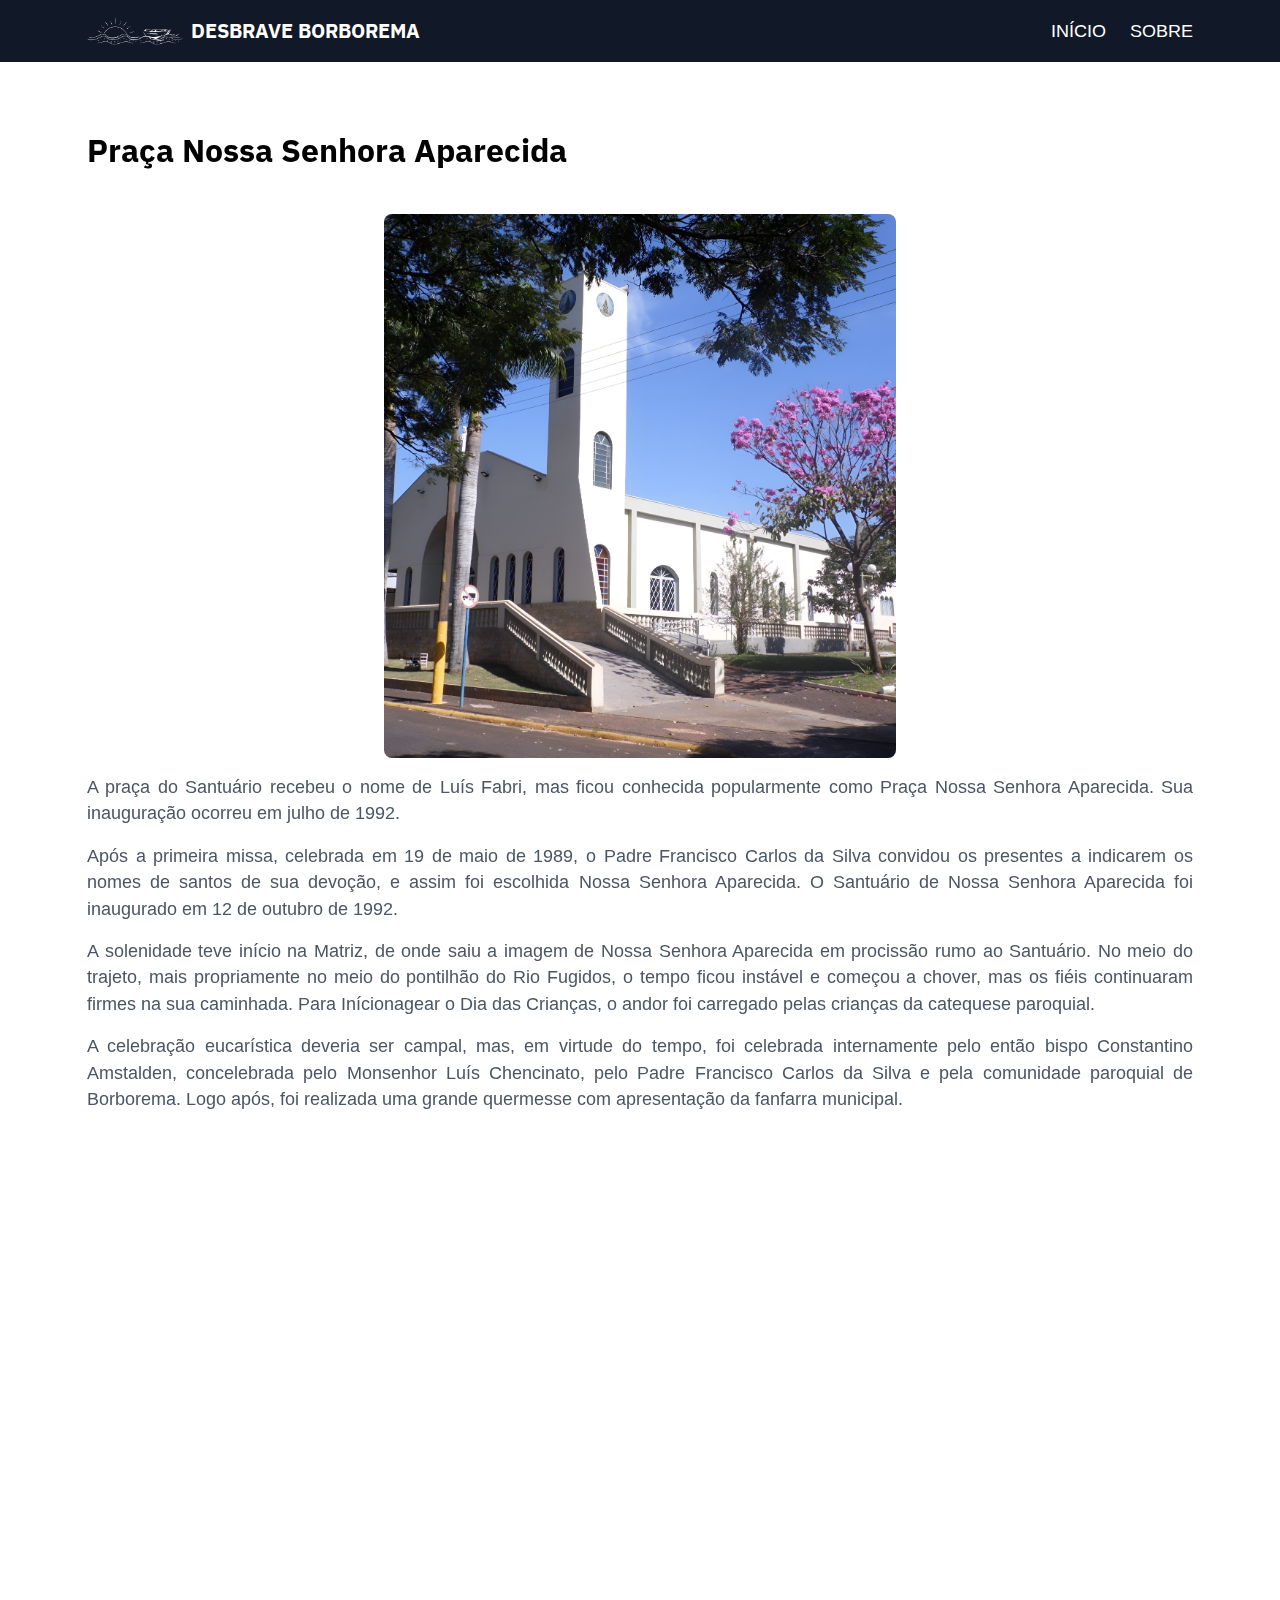
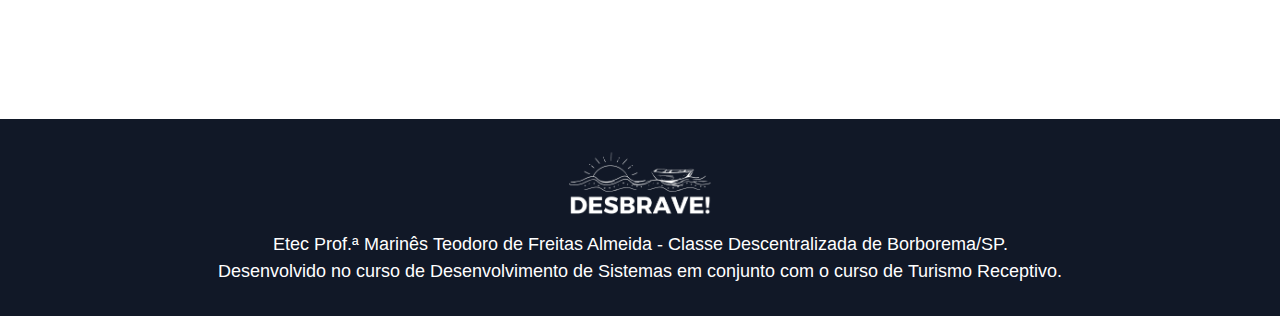
<file: pontos-turisticos/praca-nossa-senhora-aparecida.html>
<!DOCTYPE html>
<html lang="pt-br">

<head>
    <meta charset="UTF-8">
    <meta name="viewport" content="width=device-width, initial-scale=1" />

    <!-- Google tag (gtag.js) -->
    <script async src="https://www.googletagmanager.com/gtag/js?id=G-XNPGBX7PY0"></script>
    <script>
        window.dataLayer = window.dataLayer || [];
        function gtag() { dataLayer.push(arguments); }
        gtag('js', new Date());

        gtag('config', 'G-XNPGBX7PY0');
    </script>

    <link rel="preconnect" href="https://fonts.googleapis.com">
    <link rel="preconnect" href="https://fonts.gstatic.com" crossorigin>
    <link
        href="https://fonts.googleapis.com/css2?family=IBM+Plex+Sans:ital,wght@0,100;0,200;0,300;0,400;0,500;0,600;0,700;1,100;1,200;1,300;1,400;1,500;1,600;1,700&display=swap"
        rel="stylesheet">
    <link href="https://fonts.googleapis.com/css2?family=Arimo:ital,wght@0,400..700;1,400..700&display=swap"
        rel="stylesheet">

    <link href="https://unpkg.com/aos@2.3.1/dist/aos.css" rel="stylesheet">
    <script src="https://unpkg.com/aos@2.3.1/dist/aos.js"></script>

    <link rel="icon" href="../favicon.png">
    <link rel="stylesheet" href="../estilos.css">
    <title>Desbrave Borborema - Praça Nossa Senhora Aparecida</title>
</head>

<body>
    <header>
        <div class="box-container">
            <div>
                <a href="/">
                    <img id="isotipo" src="../isotipo.png" alt="Isotipo Desbrave Borborema">
                    <h1>Desbrave Borborema</h1>
                </a>
            </div>
            <nav>
                <a href="/">Início</a>
                <a href="/sobre.html">Sobre</a>
            </nav>
        </div>
    </header>
    <main class="box-container sobre">
        <div data-aos="fade-up" data-aos-delay="250">
            <h2>Praça Nossa Senhora Aparecida</h2>
            <section>
                <article class="ponto-turistico ponto-turistico-detalhado">
                    <picture>
                        <img src="../imagens/pontos-turisticos/praca-nossa-senhora-aparecida.jpg"
                            alt="Praça Nossa Senhora Aparecida" data-aos="zoom-out-up" data-aos-delay="250">
                    </picture>

                    <div>
                        <p>A praça do Santuário recebeu o nome de Luís Fabri, mas ficou conhecida popularmente como
                            Praça
                            Nossa Senhora Aparecida. Sua inauguração ocorreu em julho de 1992.</p>
                        <p>Após a primeira missa, celebrada em 19 de maio de 1989, o Padre Francisco Carlos da Silva
                            convidou os presentes a indicarem os nomes de santos de sua devoção, e assim foi escolhida
                            Nossa
                            Senhora Aparecida. O Santuário de Nossa Senhora Aparecida foi inaugurado em 12 de outubro de
                            1992.</p>
                        <p>A solenidade teve início na Matriz, de onde saiu a imagem de Nossa Senhora Aparecida em
                            procissão
                            rumo ao Santuário. No meio do trajeto, mais propriamente no meio do pontilhão do Rio
                            Fugidos, o
                            tempo ficou instável e começou a chover, mas os fiéis continuaram firmes na sua caminhada.
                            Para
                            Inícionagear o Dia das Crianças, o andor foi carregado pelas crianças da catequese
                            paroquial.
                        </p>
                        <p>A celebração eucarística deveria ser campal, mas, em virtude do tempo, foi celebrada
                            internamente
                            pelo então bispo Constantino Amstalden, concelebrada pelo Monsenhor Luís Chencinato, pelo
                            Padre
                            Francisco Carlos da Silva e pela comunidade paroquial de Borborema. Logo após, foi realizada
                            uma
                            grande quermesse com apresentação da fanfarra municipal.</p>
                    </div>
                </article>
            </section>
        </div>

        <div data-aos="fade-up" data-aos-delay="250">
            <h2>
                Visite o Local
            </h2>
            <section>
                <iframe
                    class="mapa"
                    src="https://www.google.com/maps/embed?pb=!1m18!1m12!1m3!1d1176.5317967529593!2d-49.08722305585857!3d-21.621175228290717!2m3!1f0!2f0!3f0!3m2!1i1024!2i768!4f13.1!3m3!1m2!1s0x94bee908c56596d5%3A0xcbe8c1ba0ccf3c1d!2sSantu%C3%A1rio%20Nossa%20Senhora%20Aparecida!5e0!3m2!1spt-BR!2sbr!4v1718383754163!5m2!1spt-BR!2sbr"
                    allowfullscreen="" referrerpolicy="no-referrer-when-downgrade"></iframe>
            </section>
        </div>
    </main>
    <footer>
        <div class="box-container">
            <a href="#">
                <img id="logotipo" src="../logotipo.png" alt="Logotipo Desbrave Borborema">
            </a>
            <p>Etec Prof.ª Marinês Teodoro de Freitas Almeida - Classe Descentralizada de Borborema/SP.</p>
            <p>Desenvolvido no curso de Desenvolvimento de Sistemas em conjunto com o curso de Turismo Receptivo.</p>
        </div>
    </footer>
</body>

<script>
    AOS.init();
</script>

</html>
</file>
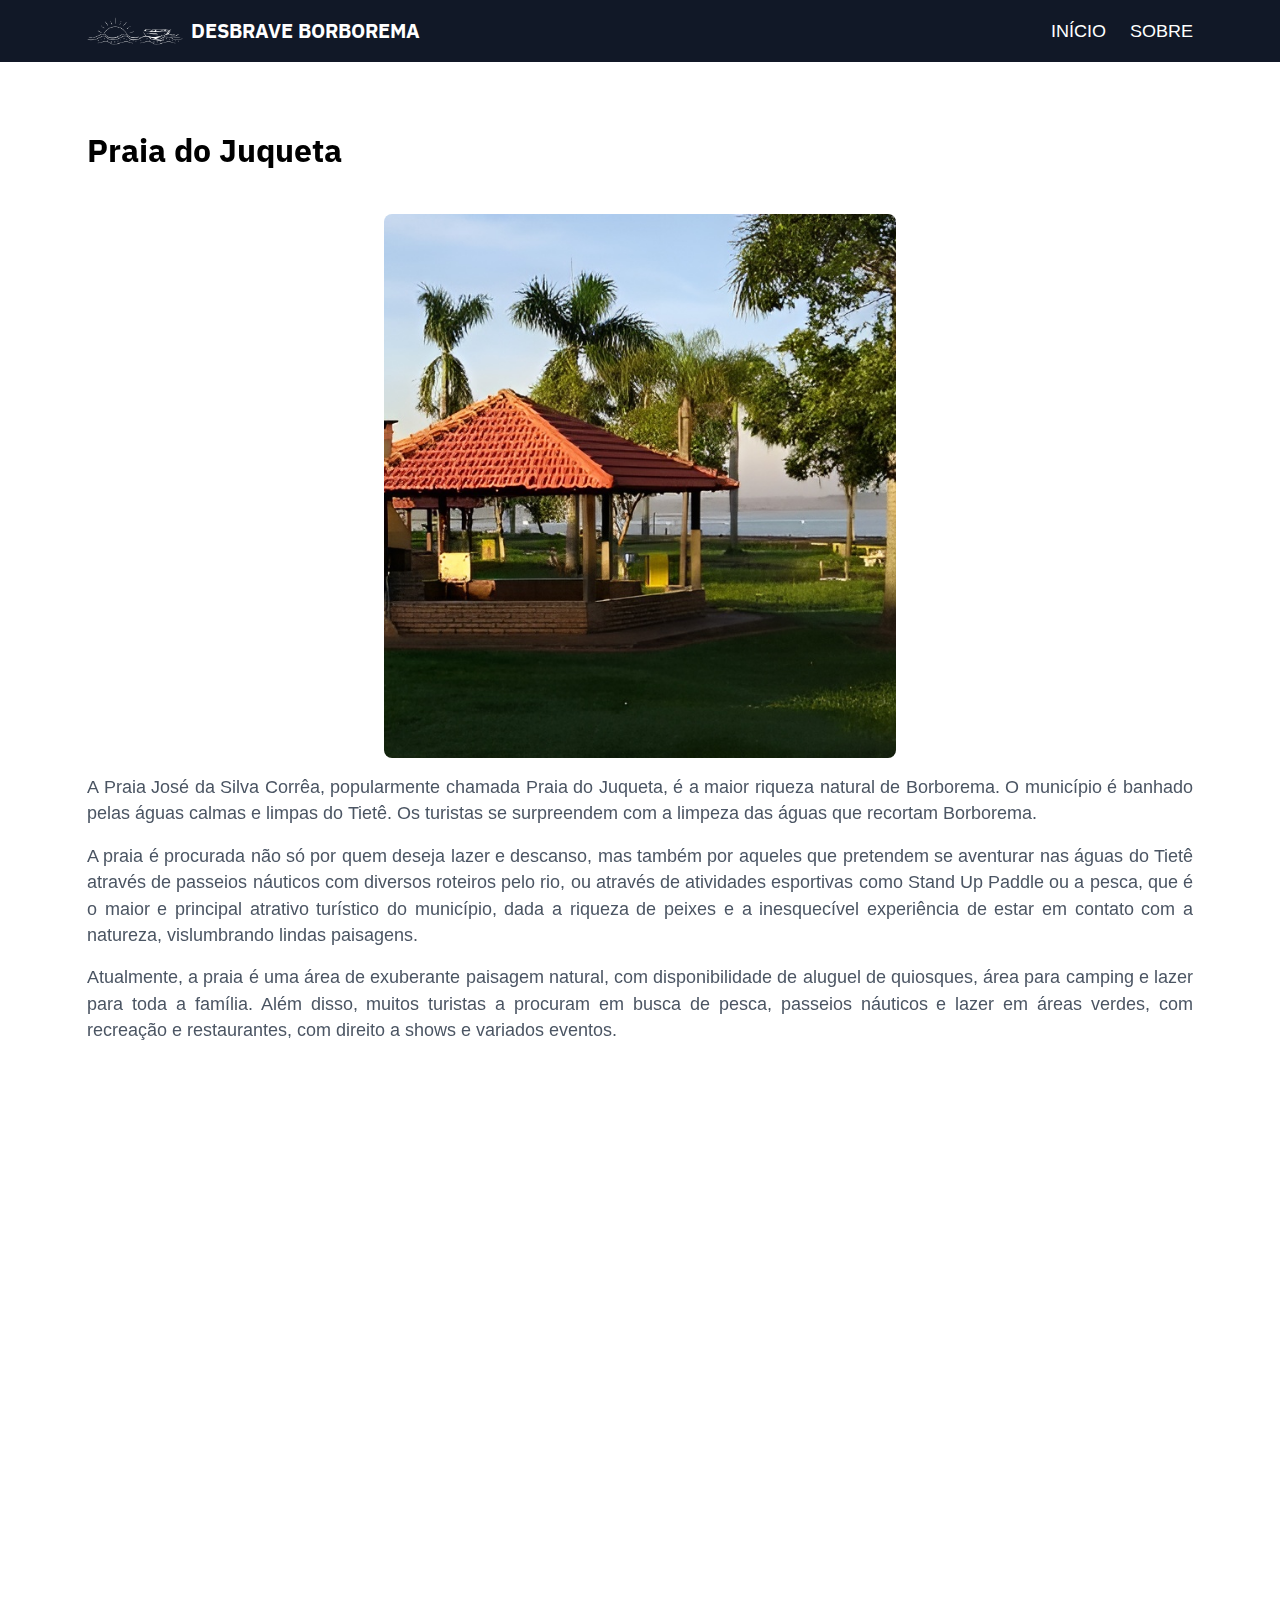
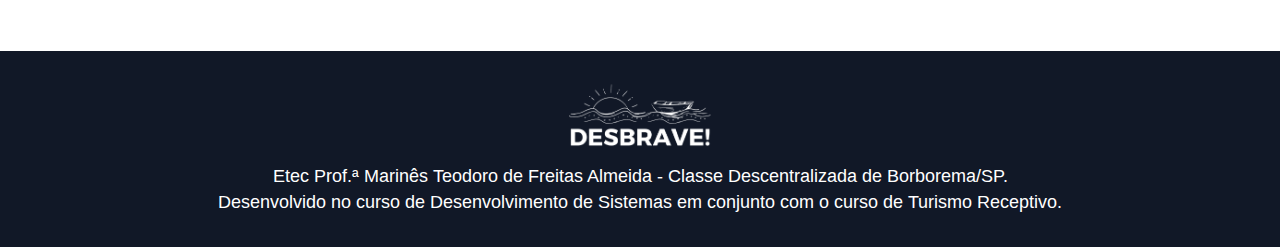
<file: pontos-turisticos/praia-do-juqueta.html>
<!DOCTYPE html>
<html lang="pt-br">

<head>
    <meta charset="UTF-8">
    <meta name="viewport" content="width=device-width, initial-scale=1" />

    <!-- Google tag (gtag.js) -->
    <script async src="https://www.googletagmanager.com/gtag/js?id=G-XNPGBX7PY0"></script>
    <script>
        window.dataLayer = window.dataLayer || [];
        function gtag() { dataLayer.push(arguments); }
        gtag('js', new Date());

        gtag('config', 'G-XNPGBX7PY0');
    </script>

    <link rel="preconnect" href="https://fonts.googleapis.com">
    <link rel="preconnect" href="https://fonts.gstatic.com" crossorigin>
    <link
        href="https://fonts.googleapis.com/css2?family=IBM+Plex+Sans:ital,wght@0,100;0,200;0,300;0,400;0,500;0,600;0,700;1,100;1,200;1,300;1,400;1,500;1,600;1,700&display=swap"
        rel="stylesheet">
    <link href="https://fonts.googleapis.com/css2?family=Arimo:ital,wght@0,400..700;1,400..700&display=swap"
        rel="stylesheet">

    <link href="https://unpkg.com/aos@2.3.1/dist/aos.css" rel="stylesheet">
    <script src="https://unpkg.com/aos@2.3.1/dist/aos.js"></script>

    <link rel="icon" href="../favicon.png">
    <link rel="stylesheet" href="../estilos.css">
    <title>Desbrave Borborema - Praia do Juqueta</title>
</head>

<body>
    <header>
        <div class="box-container">
            <div>
                <a href="/">
                    <img id="isotipo" src="../isotipo.png" alt="Isotipo Desbrave Borborema">
                    <h1>Desbrave Borborema</h1>
                </a>
            </div>
            <nav>
                <a href="/">Início</a>
                <a href="/sobre.html">Sobre</a>
            </nav>
        </div>
    </header>
    <main class="box-container sobre">
        <div data-aos="fade-up" data-aos-delay="250">
            <h2>Praia do Juqueta</h2>
            <section>
                <article class="ponto-turistico ponto-turistico-detalhado">
                    <picture>
                        <img src="../imagens/pontos-turisticos/praia-do-juqueta.jpg" alt="Praia do Juqueta"
                            data-aos="zoom-out-up" data-aos-delay="250">
                    </picture>

                    <div>
                        <p>A Praia José da Silva Corrêa, popularmente chamada Praia do Juqueta, é a maior riqueza
                            natural de
                            Borborema. O município é banhado pelas águas calmas e limpas do Tietê. Os turistas se
                            surpreendem com a limpeza das águas que recortam Borborema.</p>
                        <p>A praia é procurada não só por quem deseja lazer e descanso, mas também por aqueles que
                            pretendem
                            se aventurar nas águas do Tietê através de passeios náuticos com diversos roteiros pelo rio,
                            ou
                            através de atividades esportivas como Stand Up Paddle ou a pesca, que é o maior e principal
                            atrativo turístico do município, dada a riqueza de peixes e a inesquecível experiência de
                            estar
                            em contato com a natureza, vislumbrando lindas paisagens.</p>
                        <p>Atualmente, a praia é uma área de exuberante paisagem natural, com disponibilidade de aluguel
                            de
                            quiosques, área para camping e lazer para toda a família. Além disso, muitos turistas a
                            procuram
                            em busca de pesca, passeios náuticos e lazer em áreas verdes, com recreação e restaurantes,
                            com
                            direito a shows e variados eventos.</p>
                    </div>
                </article>
            </section>
        </div>

        <div data-aos="fade-up" data-aos-delay="250">
            <h2>
                Visite o Local
            </h2>
            <section>
                <iframe
                    class="mapa"
                    src="https://www.google.com/maps/embed?pb=!1m18!1m12!1m3!1d3708.083738603931!2d-49.14607192472564!3d-21.66059968015156!2m3!1f0!2f0!3f0!3m2!1i1024!2i768!4f13.1!3m3!1m2!1s0x94beef180f356a45%3A0x300c0e60daf39afa!2sPrainha%20de%20Borborema%20(Praia%20do%20Juqueta)!5e0!3m2!1spt-BR!2sbr!4v1718383898459!5m2!1spt-BR!2sbr"
                    allowfullscreen="" referrerpolicy="no-referrer-when-downgrade"></iframe>
            </section>
        </div>
    </main>
    <footer>
        <div class="box-container">
            <a href="#">
                <img id="logotipo" src="../logotipo.png" alt="Logotipo Desbrave Borborema">
            </a>
            <p>Etec Prof.ª Marinês Teodoro de Freitas Almeida - Classe Descentralizada de Borborema/SP.</p>
            <p>Desenvolvido no curso de Desenvolvimento de Sistemas em conjunto com o curso de Turismo Receptivo.</p>
        </div>
    </footer>
</body>

<script>
    AOS.init();
</script>

</html>
</file>
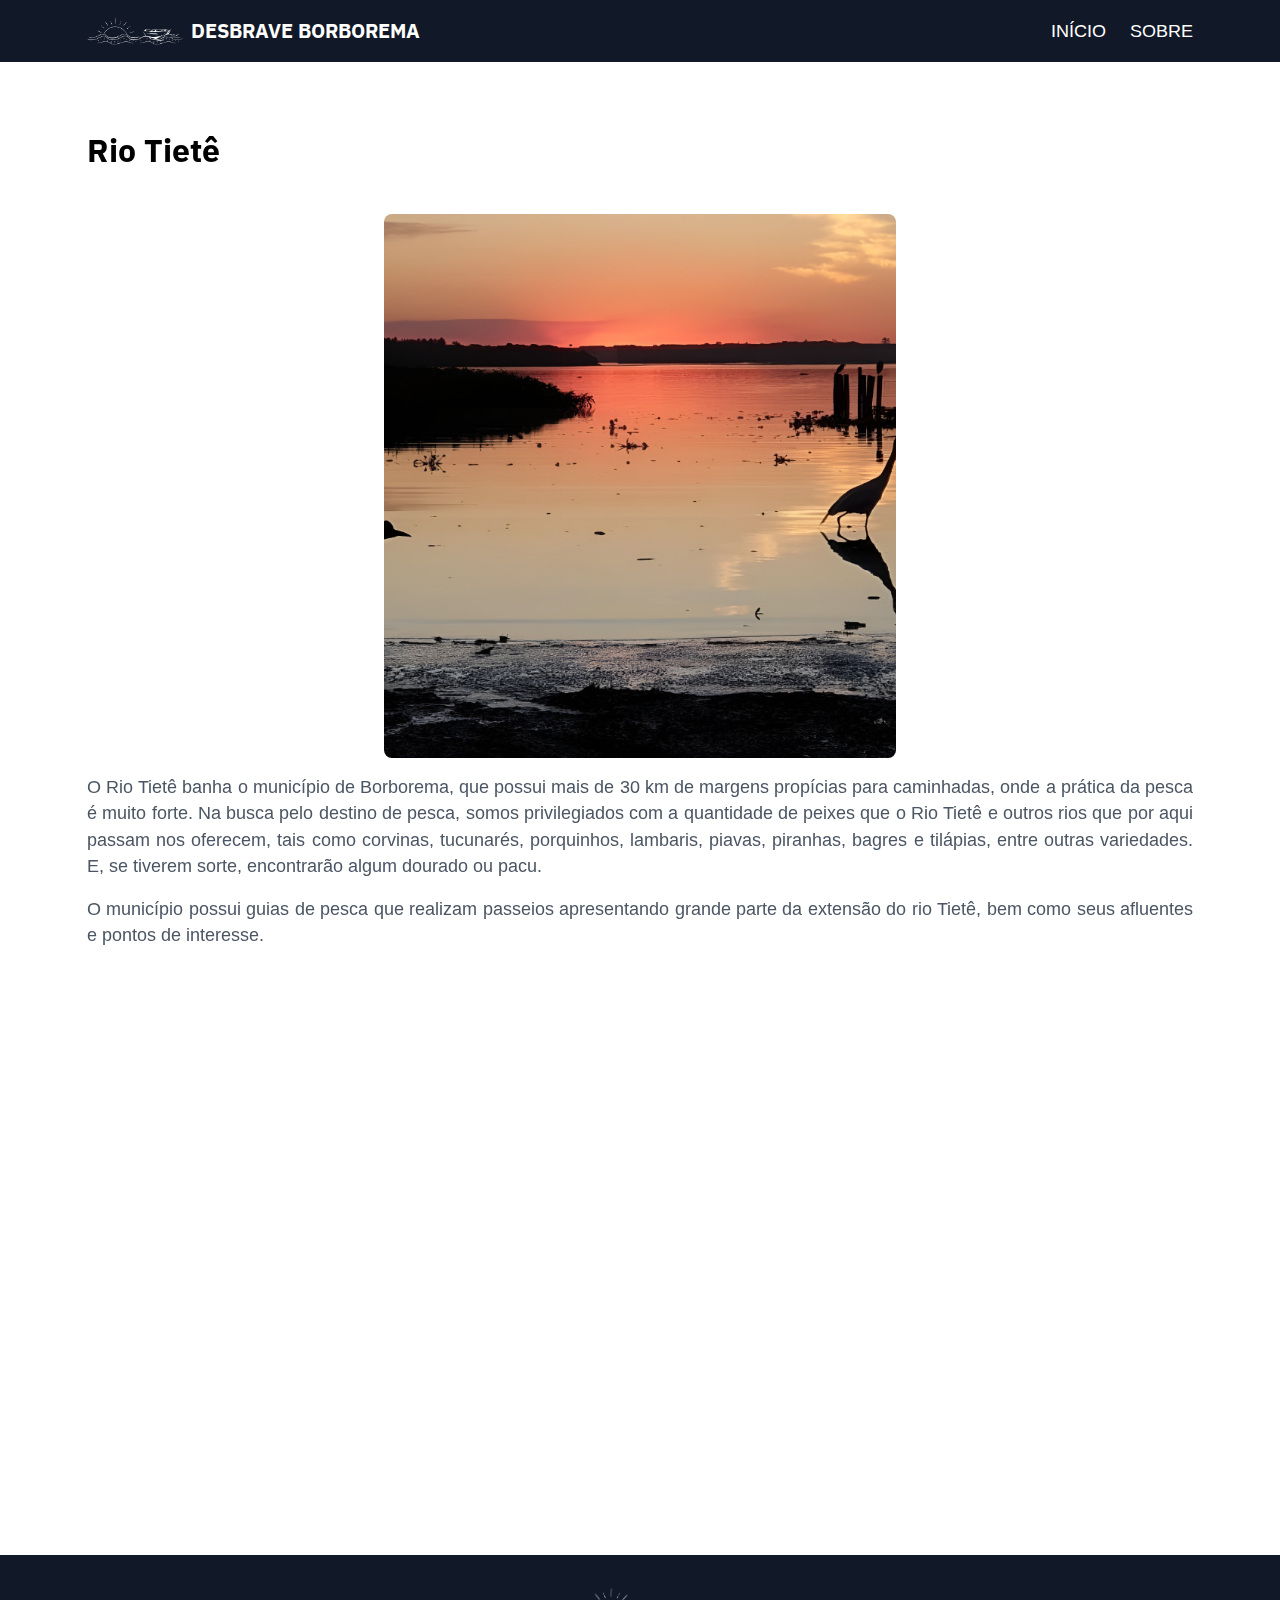
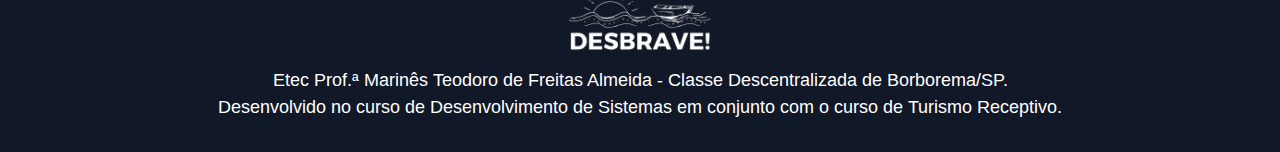
<file: pontos-turisticos/rio-tiete.html>
<!DOCTYPE html>
<html lang="pt-br">

<head>
    <meta charset="UTF-8">
    <meta name="viewport" content="width=device-width, initial-scale=1" />

    <!-- Google tag (gtag.js) -->
    <script async src="https://www.googletagmanager.com/gtag/js?id=G-XNPGBX7PY0"></script>
    <script>
        window.dataLayer = window.dataLayer || [];
        function gtag() { dataLayer.push(arguments); }
        gtag('js', new Date());

        gtag('config', 'G-XNPGBX7PY0');
    </script>

    <link rel="preconnect" href="https://fonts.googleapis.com">
    <link rel="preconnect" href="https://fonts.gstatic.com" crossorigin>
    <link
        href="https://fonts.googleapis.com/css2?family=IBM+Plex+Sans:ital,wght@0,100;0,200;0,300;0,400;0,500;0,600;0,700;1,100;1,200;1,300;1,400;1,500;1,600;1,700&display=swap"
        rel="stylesheet">
    <link href="https://fonts.googleapis.com/css2?family=Arimo:ital,wght@0,400..700;1,400..700&display=swap"
        rel="stylesheet">

    <link href="https://unpkg.com/aos@2.3.1/dist/aos.css" rel="stylesheet">
    <script src="https://unpkg.com/aos@2.3.1/dist/aos.js"></script>

    <link rel="icon" href="../favicon.png">
    <link rel="stylesheet" href="../estilos.css">
    <title>Desbrave Borborema - Rio Tietê</title>
</head>

<body>
    <header>
        <div class="box-container">
            <div>
                <a href="/">
                    <img id="isotipo" src="../isotipo.png" alt="Isotipo Desbrave Borborema">
                    <h1>Desbrave Borborema</h1>
                </a>
            </div>
            <nav>
                <a href="/">Início</a>
                <a href="/sobre.html">Sobre</a>
            </nav>
        </div>
    </header>
    <main class="box-container sobre">
        <div data-aos="fade-up" data-aos-delay="250">
            <h2>Rio Tietê</h2>
            <section>
                <article class="ponto-turistico ponto-turistico-detalhado">
                    <picture>
                        <img src="../imagens/pontos-turisticos/rio-tiete.jpg" alt="Rio Tietê" data-aos="zoom-out-up"
                            data-aos-delay="250">
                    </picture>

                    <div>
                        <p>O Rio Tietê banha o município de Borborema, que possui mais de 30 km de margens propícias
                            para
                            caminhadas, onde a prática da pesca é muito forte. Na busca pelo destino de pesca, somos
                            privilegiados com a quantidade de peixes que o Rio Tietê e outros rios que por aqui passam
                            nos
                            oferecem, tais como corvinas, tucunarés, porquinhos, lambaris, piavas, piranhas, bagres e
                            tilápias, entre outras variedades. E, se tiverem sorte, encontrarão algum dourado ou pacu.
                        </p>
                        <p>O município possui guias de pesca que realizam passeios apresentando grande parte da extensão
                            do
                            rio Tietê, bem como seus afluentes e pontos de interesse.</p>
                    </div>
                </article>
            </section>
        </div>

        <div data-aos="fade-up" data-aos-delay="250">
            <h2>
                Visite o Local
            </h2>
            <section>
                <iframe
                    class="mapa"
                    src="https://www.google.com/maps/embed?pb=!1m18!1m12!1m3!1d24750.420097382826!2d-49.14698628139432!3d-21.68099938293098!2m3!1f0!2f0!3f0!3m2!1i1024!2i768!4f13.1!3m3!1m2!1s0x94beef180f356a45%3A0x300c0e60daf39afa!2sPrainha%20de%20Borborema%20(Praia%20do%20Juqueta)!5e0!3m2!1spt-BR!2sbr!4v1718384301178!5m2!1spt-BR!2sbr"
                    allowfullscreen="" referrerpolicy="no-referrer-when-downgrade"></iframe>
            </section>
        </div>
    </main>
    <footer>
        <div class="box-container">
            <a href="#">
                <img id="logotipo" src="../logotipo.png" alt="Logotipo Desbrave Borborema">
            </a>
            <p>Etec Prof.ª Marinês Teodoro de Freitas Almeida - Classe Descentralizada de Borborema/SP.</p>
            <p>Desenvolvido no curso de Desenvolvimento de Sistemas em conjunto com o curso de Turismo Receptivo.</p>
        </div>
    </footer>
</body>

<script>
    AOS.init();
</script>

</html>
</file>
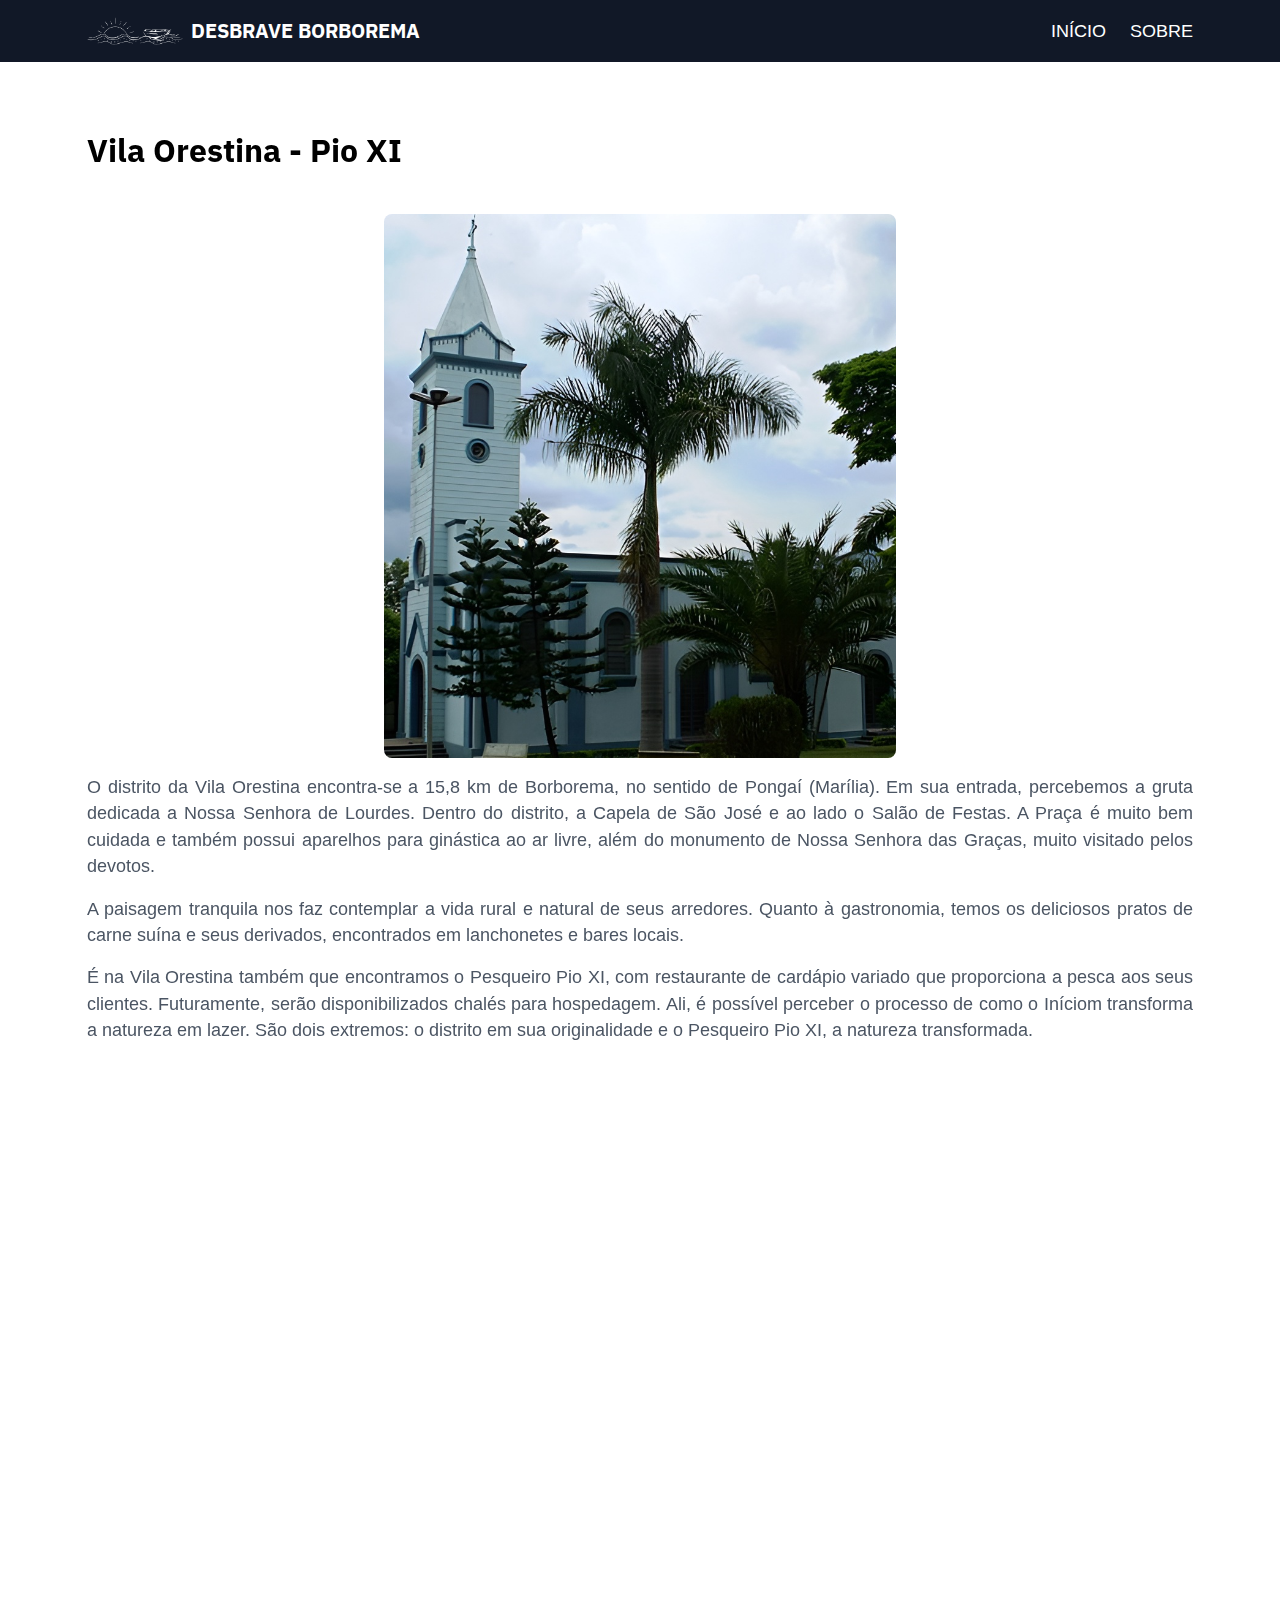
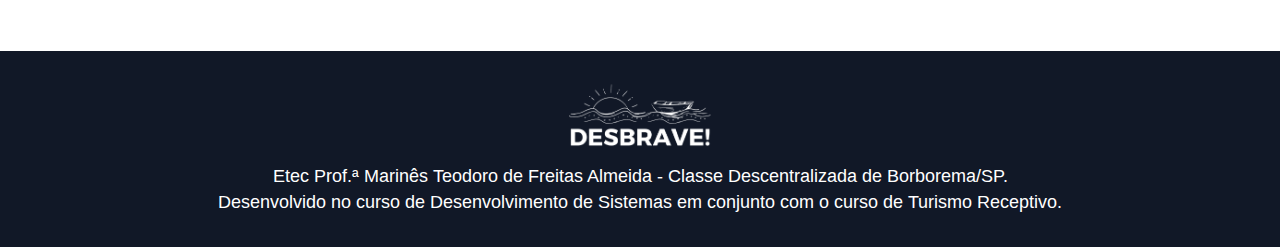
<file: pontos-turisticos/vila-orestina.html>
<!DOCTYPE html>
<html lang="pt-br">

<head>
    <meta charset="UTF-8">
    <meta name="viewport" content="width=device-width, initial-scale=1" />

    <!-- Google tag (gtag.js) -->
    <script async src="https://www.googletagmanager.com/gtag/js?id=G-XNPGBX7PY0"></script>
    <script>
        window.dataLayer = window.dataLayer || [];
        function gtag() { dataLayer.push(arguments); }
        gtag('js', new Date());

        gtag('config', 'G-XNPGBX7PY0');
    </script>

    <link rel="preconnect" href="https://fonts.googleapis.com">
    <link rel="preconnect" href="https://fonts.gstatic.com" crossorigin>
    <link
        href="https://fonts.googleapis.com/css2?family=IBM+Plex+Sans:ital,wght@0,100;0,200;0,300;0,400;0,500;0,600;0,700;1,100;1,200;1,300;1,400;1,500;1,600;1,700&display=swap"
        rel="stylesheet">
    <link href="https://fonts.googleapis.com/css2?family=Arimo:ital,wght@0,400..700;1,400..700&display=swap"
        rel="stylesheet">

    <link href="https://unpkg.com/aos@2.3.1/dist/aos.css" rel="stylesheet">
    <script src="https://unpkg.com/aos@2.3.1/dist/aos.js"></script>

    <link rel="icon" href="../favicon.png">
    <link rel="stylesheet" href="../estilos.css">
    <title>Desbrave Borborema - Vila Orestina - Pio XI</title>
</head>

<body>
    <header>
        <div class="box-container">
            <div>
                <a href="/">
                    <img id="isotipo" src="../isotipo.png" alt="Isotipo Desbrave Borborema">
                    <h1>Desbrave Borborema</h1>
                </a>
            </div>
            <nav>
                <a href="/">Início</a>
                <a href="/sobre.html">Sobre</a>
            </nav>
        </div>
    </header>
    <main class="box-container sobre">
        <div data-aos="fade-up" data-aos-delay="250">
            <h2>Vila Orestina - Pio XI</h2>
            <section>
                <article class="ponto-turistico ponto-turistico-detalhado">
                    <picture>
                        <img src="../imagens/pontos-turisticos/vila-orestina.jpg" alt="Vila Orestina - Pio XI"
                            data-aos="zoom-out-up" data-aos-delay="250">
                    </picture>

                    <div>
                        <p>O distrito da Vila Orestina encontra-se a 15,8 km de Borborema, no sentido de Pongaí
                            (Marília).
                            Em sua entrada, percebemos a gruta dedicada a Nossa Senhora de Lourdes. Dentro do distrito,
                            a
                            Capela de São José e ao lado o Salão de Festas. A Praça é muito bem cuidada e também possui
                            aparelhos para ginástica ao ar livre, além do monumento de Nossa Senhora das Graças, muito
                            visitado pelos devotos.</p>
                        <p>A paisagem tranquila nos faz contemplar a vida rural e natural de seus arredores. Quanto à
                            gastronomia, temos os deliciosos pratos de carne suína e seus derivados, encontrados em
                            lanchonetes e bares locais.</p>
                        <p>É na Vila Orestina também que encontramos o Pesqueiro Pio XI, com restaurante de cardápio
                            variado
                            que proporciona a pesca aos seus clientes. Futuramente, serão disponibilizados chalés para
                            hospedagem. Ali, é possível perceber o processo de como o Iníciom transforma a natureza em
                            lazer. São dois extremos: o distrito em sua originalidade e o Pesqueiro Pio XI, a natureza
                            transformada.</p>
                    </div>
                </article>
            </section>
        </div>

        <div data-aos="fade-up" data-aos-delay="250">
            <h2>
                Visite o Local
            </h2>
            <section>
                <iframe
                    class="mapa"
                    src="https://www.google.com/maps/embed?pb=!1m18!1m12!1m3!1d2682.165909958267!2d-49.189041282391386!3d-21.609804821446176!2m3!1f0!2f0!3f0!3m2!1i1024!2i768!4f13.1!3m3!1m2!1s0x94beededf6596035%3A0xbe1886ef9ef6a979!2sOrestina%2C%20Borborema%20-%20SP%2C%2014955-000!5e0!3m2!1spt-BR!2sbr!4v1718384079053!5m2!1spt-BR!2sbr"
                    allowfullscreen="" referrerpolicy="no-referrer-when-downgrade"></iframe>
            </section>
        </div>
    </main>
    <footer>
        <div class="box-container">
            <a href="#">
                <img id="logotipo" src="../logotipo.png" alt="Logotipo Desbrave Borborema">
            </a>
            <p>Etec Prof.ª Marinês Teodoro de Freitas Almeida - Classe Descentralizada de Borborema/SP.</p>
            <p>Desenvolvido no curso de Desenvolvimento de Sistemas em conjunto com o curso de Turismo Receptivo.</p>
        </div>
    </footer>
</body>

<script>
    AOS.init();
</script>

</html>
</file>
<file: estilos.css>
/*
  1. Use a more-intuitive box-sizing model.
*/
*,
*::before,
*::after {
  box-sizing: border-box;
}

/*
    2. Remove default margin
  */
* {
  margin: 0;
}

/*
    Typographic tweaks!
    3. Add accessible line-height
    4. Improve text rendering
  */
body {
  line-height: 1.5;
  -webkit-font-smoothing: antialiased;
}

/*
    5. Improve media defaults
  */
img,
picture,
video,
canvas,
svg {
  display: block;
  max-width: 100%;
}

/*
    6. Remove built-in form typography styles
  */
input,
button,
textarea,
select {
  font: inherit;
}

/*
    7. Avoid text overflows
  */
p,
h1,
h2,
h3,
h4,
h5,
h6 {
  overflow-wrap: break-word;
}

/*
    8. Create a root stacking context
  */
#root,
#__next {
  isolation: isolate;
}

:root {
  font-size: 16px;
}

body {
  display: flex;
  flex-direction: column;
  min-height: 100vh;
}

h1,
h2,
h3,
h4,
h5,
h6 {
  font-family: "IBM Plex Sans", sans-serif;
  font-weight: bold !important;
}

h1 {
  font-size: 1.25rem;
  text-align: center;
  text-transform: uppercase;
}

p,
a,
strong {
  font-family: Arimo, sans-serif;
  font-size: 1.1rem;
}

span {
  font-family: Arimo, sans-serif;
}

header {
  background-color: #111827;
  color: white;
  font-family: "IBM Plex Sans", sans-serif;
  font-size: 1rem;

  padding-top: 1rem;
  padding-bottom: 1rem;
}

.box-container {
  width: 100%;
  max-width: 1130px;
  margin: 0 auto;
  padding-left: 0.75rem;
  padding-right: 0.75rem;
}

header div.box-container {
  display: flex;
  flex-direction: row;
  justify-content: space-between;
  align-items: center;
  gap: 0.5rem;
}

header div.box-container>div a {
  display: flex;
  flex-direction: row;
  align-items: center;
  justify-content: center;
  gap: 0.5rem;
  color: inherit;
  text-decoration: none;
}

#isotipo {
  width: 6rem;
}

#logotipo {
  max-height: 4rem;
  margin-bottom: 1rem;
}

nav {
  display: flex;
  flex-direction: row;
  gap: 1.5rem;
}

nav a {
  color: white;
  text-decoration: none;
  text-transform: uppercase;
}

a.ativo {
  font-weight: bold;
}

nav a:hover {
  filter: brightness(0.9);
}

#hero {
  position: relative;
}

#hero-image {
  height: 40rem;
  background-image: url("imagens/borborema.jpg");
  background-repeat: no-repeat;
  background-size: cover;
  background-position: right center;
  background-attachment: fixed;
}

#hero-content {
  height: 40rem;
  display: flex;
  flex-direction: column;
  justify-content: center;
  align-items: center;

  position: absolute;
  top: 0;
  width: 100%;
  background-color: rgba(0, 0, 0, 0.65);
  color: white;

  padding-left: 0.5rem;
  padding-right: 0.5rem;

  text-align: center;
}

#hero-content h2 {
  font-size: 3rem;
}

.isotipo-flutuante {
  margin-top: 1.5rem;
  height: 7rem;
}

main.box-container {
  display: flex;
  flex-direction: column;
  gap: 8rem;
  padding-top: 8rem;
  padding-bottom: 8rem;
  flex: 1;
}

main.box-container.sobre {
  gap: 4rem;
  padding-top: 4rem;
  padding-bottom: 4rem;
}

main.box-container h2 {
  font-size: 2rem;
  margin-bottom: 1.5rem;
}

.caminhos-do-tiete {
  display: flex;
  flex-direction: row;
  gap: 2rem;
  text-align: justify;
}

.caminhos-do-tiete img {
  max-width: 14rem;
  height: max-content;
}

.pontos-turisticos {
  display: grid;
  grid-template-columns: repeat(3, 1fr);
  gap: 1rem;
}

.ponto-turistico {
  width: 100%;
  border-radius: 0.5rem;
  overflow: hidden;
  box-shadow: 0 4px 6px -1px rgb(0 0 0 / 0.1), 0 2px 4px -2px rgb(0 0 0 / 0.1);
  background-color: #F3F2F2;
  border: 1px solid #E5E7EB;
  display: flex;
  flex-direction: column;
}

.ponto-turistico img {
  width: 100%;
  height: 18rem;
  object-fit: cover;
  border-radius: 0.25rem;
}

.ponto-turistico div {
  padding: 1.5rem;
  display: flex;
  flex-direction: column;
  flex: 1;
}

.ponto-turistico h3 {
  font-size: 1.25rem;
  margin-bottom: 0.5rem;
}

.ponto-turistico p {
  color: #4B5563;
  margin-bottom: 2rem;
  flex: 1;
}

.ponto-turistico a,
.caminhos-do-tiete a {
  display: block;
  background-color: #000;
  color: #FFF;
  padding: 0.75rem 1.25rem;
  border-radius: 0.5rem;
  outline: 0;
  border: 0;
  font-weight: bold;
  text-align: center;
  text-decoration: none;
  font-size: 1rem;
}

.caminhos-do-tiete a {
  display: block;
  width: fit-content;
  margin-top: 1rem;
  margin-left: auto;
  margin-right: auto;
}

.ponto-turistico a:hover,
.caminhos-do-tiete a:hover {
  opacity: 0.75;
  cursor: pointer;
  transform: scale(1.05);
  transition: 0.1s;
}

.ponto-turistico-detalhado {
  box-shadow: initial;
  background-color: initial;
  border: 0;
}

.ponto-turistico-detalhado picture {
  max-width: 32rem;
  padding-bottom: 0;
  margin-left: auto;
  margin-right: auto;
}

.ponto-turistico-detalhado picture img {
  height: 34rem;
  object-fit: cover;
  border-radius: 0.5rem;
  margin-right: 1rem;
  margin-top: 1rem;
}

.sobre-imagens {
  flex-direction: column;
  display: flex;
  gap: 0.6rem 0;
  color: #111827;
}

.sobre-imagens span {
  color: #4B5563;
  font-size: .9rem;
  margin-bottom: 1rem;
}

.ponto-turistico-detalhado div {
  padding: 0;
  margin-top: 1rem;
}

.ponto-turistico-detalhado p {
  text-align: justify;
  margin-bottom: 1rem;
  initial-letter: 2rem;
}

section.apoiadores {
  display: flex;
  flex-direction: column;
  gap: 2rem;
}

.apoiadores .swiper {
  width: 100%;
  height: 100%;
}

.apoiadores .swiper-wrapper {
  display: flex;
  align-items: center;
}

.apoiadores .swiper-slide {
  display: flex;
  justify-content: center;
  align-items: center;
  padding: 0 1rem;
}

.apoiadores .swiper img {
  max-height: 10rem;
}

iframe.mapa {
  border: 1px solid #E5E7EB;
  border-radius: 1rem;
  width: 100%;
  height: 24rem;
}

footer {
  background-color: #111827;
  color: white;
  text-align: center;
  padding-top: 2rem;
  padding-bottom: 2rem;
}

footer div.box-container {
  display: flex;
  flex-direction: column;
  align-items: center;
}

@media (max-width: 1100px) {
  .ponto-turistico-detalhado picture {
    margin: 0 auto;
  }

  .ponto-turistico-detalhado picture img {
    height: 24rem;
  }

  nav a:hover {
    text-decoration: none;
  }
}

@media (max-width: 768px) {
  #hero-image {
    background-attachment: scroll;
  }

  main.box-container {
    gap: 4rem;
    padding-top: 4rem;
    padding-bottom: 4rem;
  }

  main.box-container.sobre {
    gap: 2rem;
    padding-top: 2rem;
    padding-bottom: 2rem;
  }

  .caminhos-do-tiete img {
    display: none;
  }

  .caminhos-do-tiete a {
    display: block;
    width: max-content;
    margin-left: auto;
    margin-right: auto;
  }

  main.box-container h2 {
    text-align: center;
  }

  .pontos-turisticos {
    grid-template-columns: repeat(2, 1fr);
  }
}

@media (max-width: 540px) {
  /* header div.box-container>div h1 {
    display: none;
  } */
   #isotipo {
    display: none;
   }

  header {
    padding-top: 0.5rem;
    padding-bottom: 0.5rem;
  }

  header div.box-container {
    flex-direction: column;
  }

  #hero-content h2 {
    font-size: 2.5rem;
  }

  .isotipo-flutuante {
    height: 6rem;
  }

  .pontos-turisticos {
    grid-template-columns: 1fr;
  }

  .ponto-turistico img {
    height: 14rem;
  }

  p {
    font-size: 1rem;
  }
}

@media (max-width: 350px) {}
</file>
